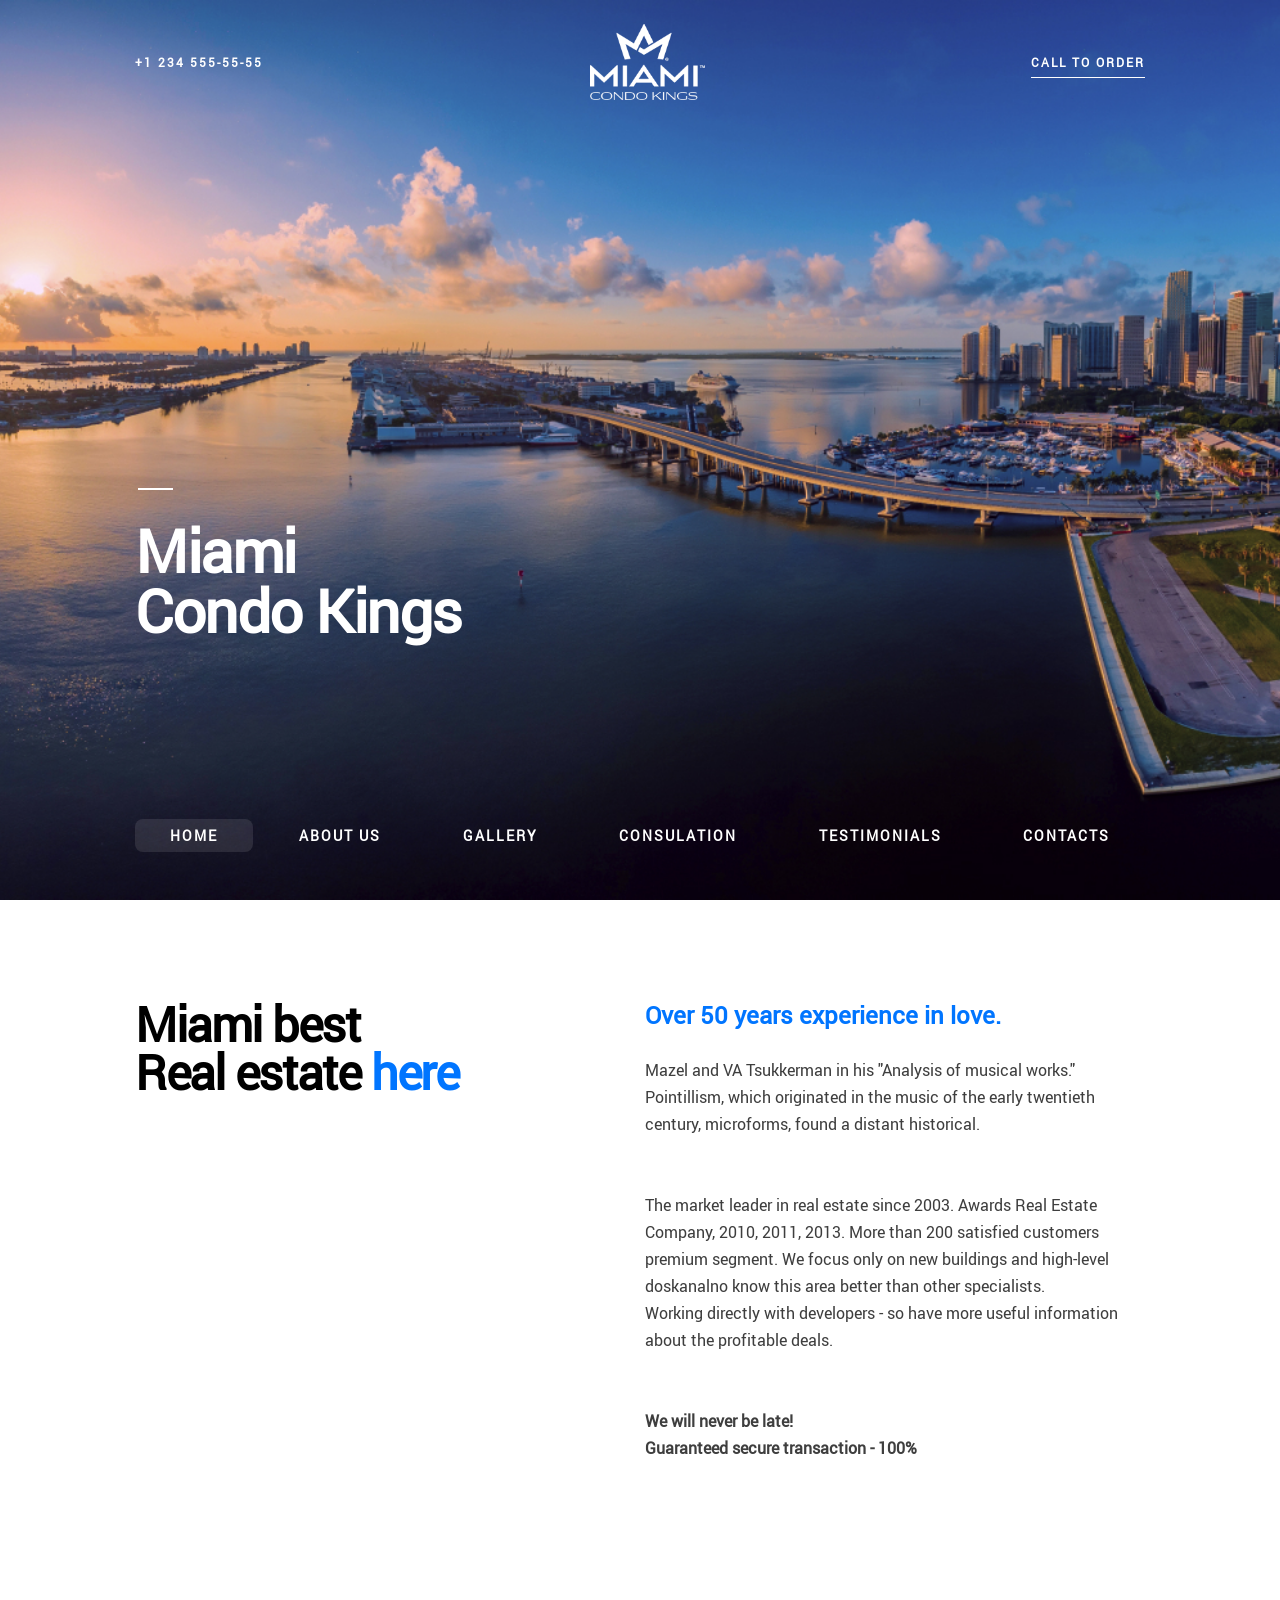
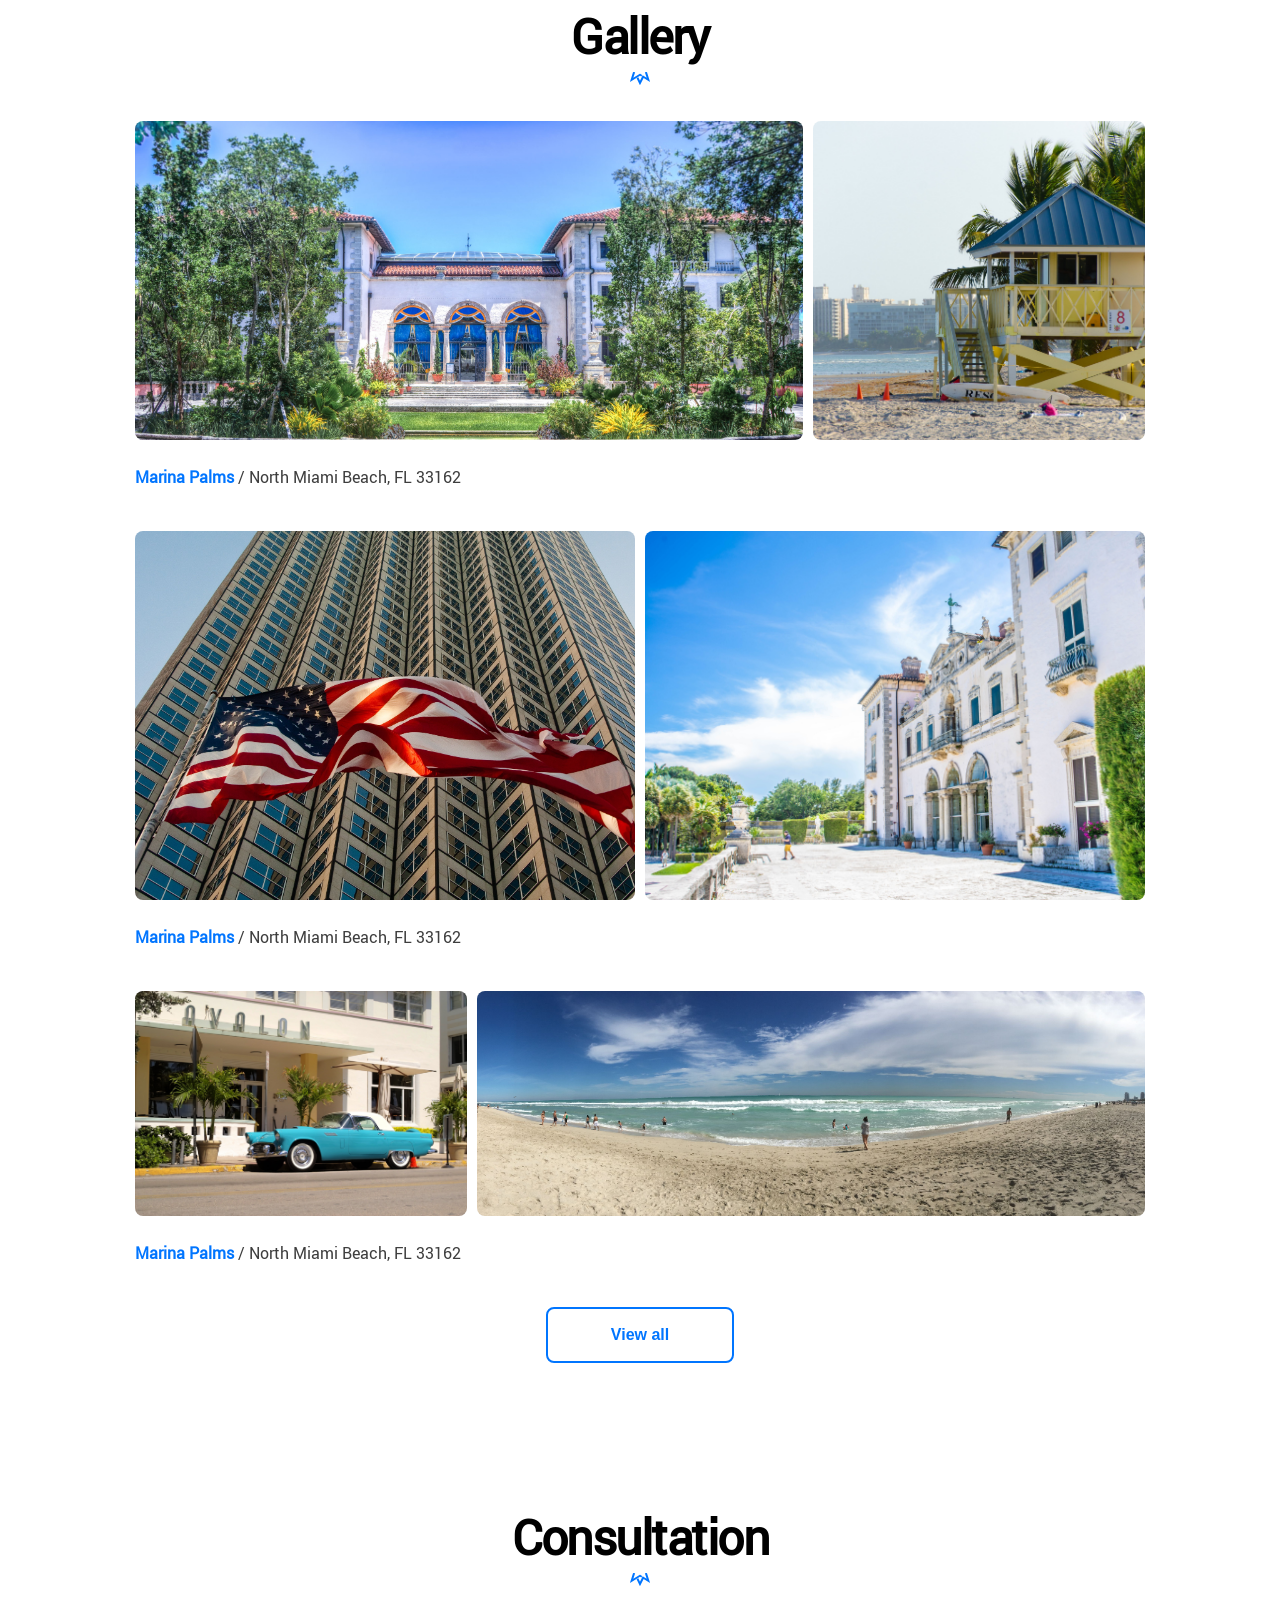
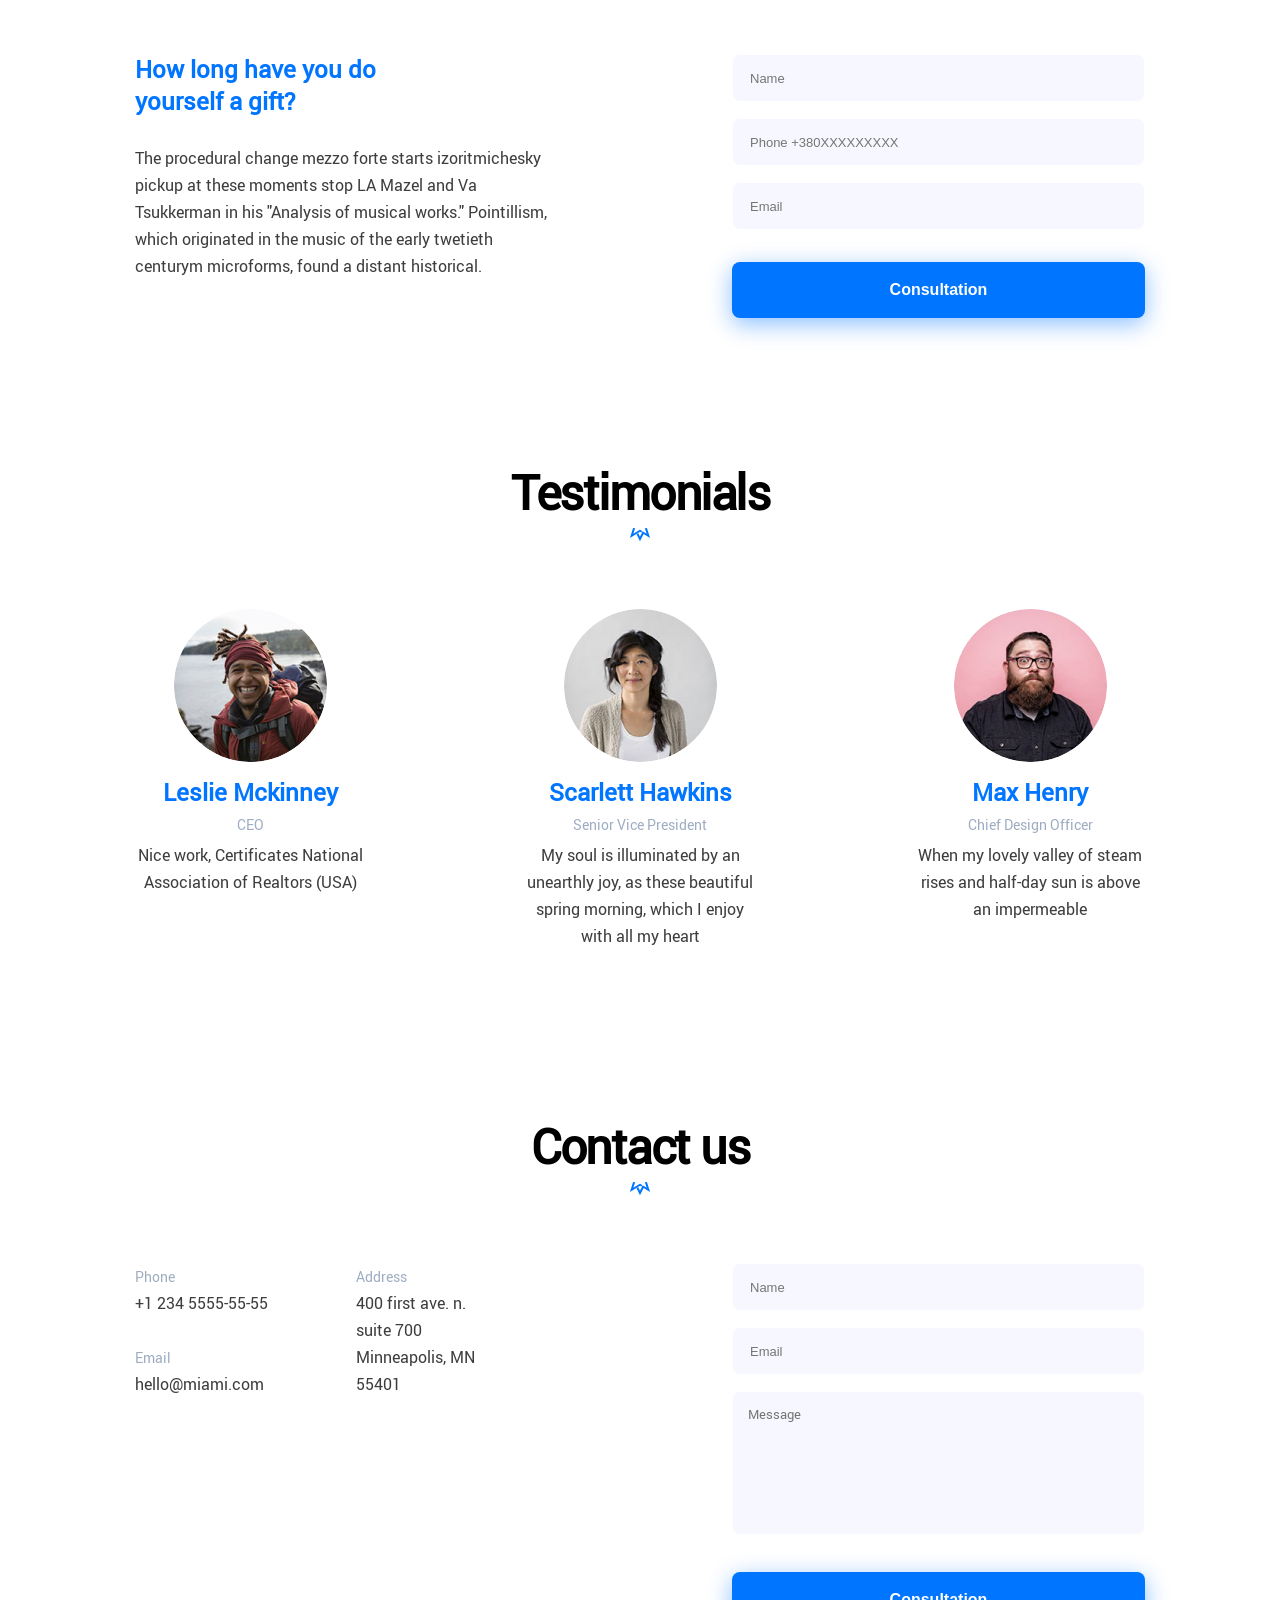
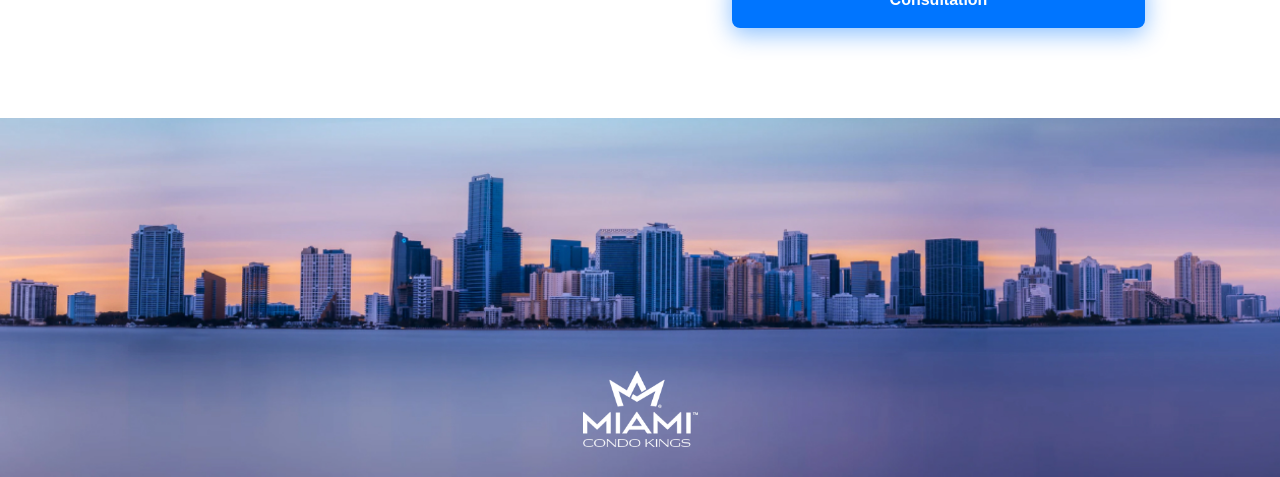
<file: index.html>
<!DOCTYPE html><html lang="en"><head><meta charset="UTF-8"><meta name="viewport" content="width=device-width, initial-scale=1.0"><title>Miami</title><link rel="stylesheet" href="main.467ac5aa.css"><link rel="icon" href="favicon.fa6612ad.png"></head><body> <header class="header"> <div class="header__container content-container"> <div class="header__top"> <a href="tel:+1 234 555-55-55" class="header__phone">+1 234 555-55-55</a> <a href="tel:+1 234 555-55-55" class="header__phone-icon"></a> <a href="#"> <div class="header__logo logo"></div> </a> <a href="#consultation" class="header__action">Call to order</a> <label class="header__action-burger" for="mobile-menu__togler"></label> </div> <h1 class="header__title">Miami<br>Condo Kings</h1> <nav class="nav header__nav"> <ul class="nav__list"> <li class="nav__item nav__item_active"> <a href="#" class="nav__link">Home</a> </li> <li class="nav__item"> <a href="#about-us" class="nav__link">About us</a> </li> <li class="nav__item"> <a href="#gallery" class="nav__link">Gallery</a> </li> <li class="nav__item"> <a href="#consultation" class="nav__link">Consulation</a> </li> <li class="nav__item"> <a href="#testiomonials" class="nav__link">Testimonials</a> </li> <li class="nav__item"> <a href="#contact" class="nav__link">Contacts</a> </li> </ul> </nav> </div> <nav class="mobile-menu"> <input type="checkbox" class="mobile-menu__togler" id="mobile-menu__togler"> <ul class="mobile-menu__list"> <label class="mobile-menu__close" for="mobile-menu__togler"></label> <a href="#" class="mobile-menu__logo logo"></a> <li class="mobile-menu__item"> <a href="#" class="mobile-menu__link">Home</a> </li> <li class="mobile-menu__item"> <a href="#about-us" class="mobile-menu__link">About</a> </li> <li class="mobile-menu__item"> <a href="#gallery" class="mobile-menu__link">Gallery</a> </li> <li class="mobile-menu__item"> <a href="#consultation" class="mobile-menu__link">Consultation</a> </li> <li class="mobile-menu__item"> <a href="#testiomonials" class="mobile-menu__link">Testimonials</a> </li> <li class="mobile-menu__item"> <a href="#contact" class="mobile-menu__link">Contacts</a> </li> <li class="mobile-menu__smaller"> <a href="tel:+1 234 555-55-55" class="mobile-menu__link">+1 234 555-55-55</a> </li> <li class="mobile-menu__smaller"> <a href="#consultation" class="mobile-menu__link mobile-menu__item_smaller header__action"> Call to order </a> </li> </ul> </nav> </header> <main> <section id="about-us"> <div class="content-container about-us"> <div class="about-us__info"> <div class="about-us__examples" name="about"> Miami best<br>Real estate <a href="#gallery" class="about-us__examples_blue">here</a> </div> <div class="about-us__experience"> <p class="about-us__experience_subtitle"> Over 50 years experience in love. </p> <br> <p> Mazel and VA Tsukkerman in his "Analysis of musical works." Pointillism, which originated in the music of the early twentieth century, microforms, found a distant historical. </p> <br><br> <p> The market leader in real estate since 2003. Awards Real Estate Company, 2010, 2011, 2013. More than 200 satisfied customers premium segment. We focus only on new buildings and high-level doskanalno know this area better than other specialists. <br> Working directly with developers - so have more useful information about the profitable deals. </p> <br><br> <p> <span class="about-us__experience_gray"> We will never be late! <br> Guaranteed secure transaction - 100% </span> </p> </div> </div> </div> </section> <section id="gallery"> <div class="gallery content-container"> <h2 class="gallery__title section-title"> Gallery </h2> <div class="gallery__photos gallery__photos_wide_left"> <div class="gallery__container"> <img class="gallery__item gallery__item_zoom" src="1.9f94d235.jpg" alt="North Miami Beach"> </div> <div class="gallery__container"> <img class="gallery__item gallery__item_zoom" src="2.718d87d5.jpg" alt="North Miami Beach"> </div> </div> <p class="gallery__description"> <span class="gallery__description_blue">Marina Palms</span> / North Miami Beach, FL 33162 </p> <div class="gallery__photos"> <div class="gallery__container"> <img class="gallery__item gallery__item_zoom" src="3.1952f600.jpg" alt="North Miami Beach"> </div> <div class="gallery__container"> <img class="gallery__item gallery__item_zoom" src="4.28e1045d.jpg" alt="North Miami Beach"> </div> </div> <p class="gallery__description"> <span class="gallery__description_blue">Marina Palms</span> / North Miami Beach, FL 33162 </p> <div class="gallery__photos gallery__photos_wide_right"> <div class="gallery__container"> <img class="gallery__item gallery__item_zoom" src="5.e9ca33db.jpg" alt="North Miami Beach"> </div> <div class="gallery__container"> <img class="gallery__item gallery__item_zoom" src="6.11649f7b.jpg" alt="North Miami Beach"> </div> </div> <p class="gallery__description"> <span class="gallery__description_blue">Marina Palms</span> / North Miami Beach, FL 33162 </p> <button class="gallery__view-all button">View all</button> </div> </section> <section> <div class="consultation content-container"> <h2 class="consultation__title section-title" id="consultation"> Consultation </h2> <div class="consultation__info"> <div class="consultation__text"> <span class="consultation__text_subtitle"> How long have you do <br> yourself a gift? </span> <br><br> The procedural change mezzo forte starts izoritmichesky pickup at these moments stop LA Mazel and Va Tsukkerman in his "Analysis of musical works." Pointillism, which originated in the music of the early twetieth centurym microforms, found a distant historical. </div> <form class="consultation__form" method="get" action=""> <input type="text" class="consultation__input input-info" name="name" placeholder="Name" required maxlength="20"> <input type="text" class="consultation__input input-info" name="phone" placeholder="Phone +380XXXXXXXXX" required maxlength="15" pattern="[0-9\+]{13}"> <input type="email" class="consultation__input input-info" name="email" placeholder="Email" required maxlength="25"> <button type="submit" class="consultation__btn consultation-button"> Consultation </button> </form> </div> </div> </section> <section> <div class="testimonials content-container"> <h2 class="testimonials__title section-title" id="testiomonials"> Testimonials </h2> <div class="testimonials__persons-block"> <div class="testimonials-person person"> <div class="person__photo"> <img src="1.999edec1.jpg" alt="Leslie Mckinney" class="person__photo_leslie-mckinney person__photo_zoom"> </div> <div class="person__name">Leslie Mckinney</div> <div class="person__position">CEO</div> <div class="person__description"> Nice work, Certificates National Association of Realtors (USA) </div> </div> <div class="testimonials__person person"> <div class="person__photo"> <img src="2.6c0da25d.jpg" alt="Scarlett Hawkins" class="person__photo_scarlett-hawkins person__photo_zoom"> </div> <div class="person__name">Scarlett Hawkins</div> <div class="person__position">Senior Vice President</div> <div class="person__description"> My soul is illuminated by an unearthly joy, as these beautiful spring morning, which I enjoy with all my heart </div> </div> <div class="testimonials__person person"> <div class="person__photo"> <img src="3.328eb129.jpg" alt="Max Henry" class="person__photo_max-henry person__photo_zoom"> </div> <div class="person__name">Max Henry</div> <div class="person__position">Chief Design Officer</div> <div class="person__description"> When my lovely valley of steam rises and half-day sun is above an impermeable </div> </div> </div> </div> </section> <section> <div class="contact content-container"> <h2 class="contact__title section-title" id="contact"> Contact us </h2> <div class="contact__block"> <div class="contact__info"> <span class="contact__info_grey-text">Phone</span> <br> <a href="tel:+1 234 5555-55-55" class="contact__phone">+1 234 5555-55-55</a> <br><br> <span class="contact__info_grey-text">Email</span> <br> <a href="mailto:hello@miami.com" class="contact__email"> hello@miami.com </a> </div> <div class="contact__address"> <span class="contact__info_grey-text"> Address </span> <br> 400 first ave. n. <br> suite 700 <br> Minneapolis, MN <br> 55401 </div> <form class="contact__consultation" method="get" action=""> <input type="text" class="contact__consultation_input input-info" name="name" placeholder="Name" required maxlength="20"> <input type="email" class="contact__consultation_input input-info" name="email" placeholder="Email" required maxlength="25"> <textarea class="contact__message" placeholder="Message" name="message" id="message" cols="30" rows="10" maxlength="100"></textarea> <button type="submit" class="contact__button">Consultation</button> </form> </div> </div> </section> </main> <footer class="footer"> <div class="footer__container content-container"> <div class="footer__logo logo"></div> </div> </footer> </body></html>
</file>
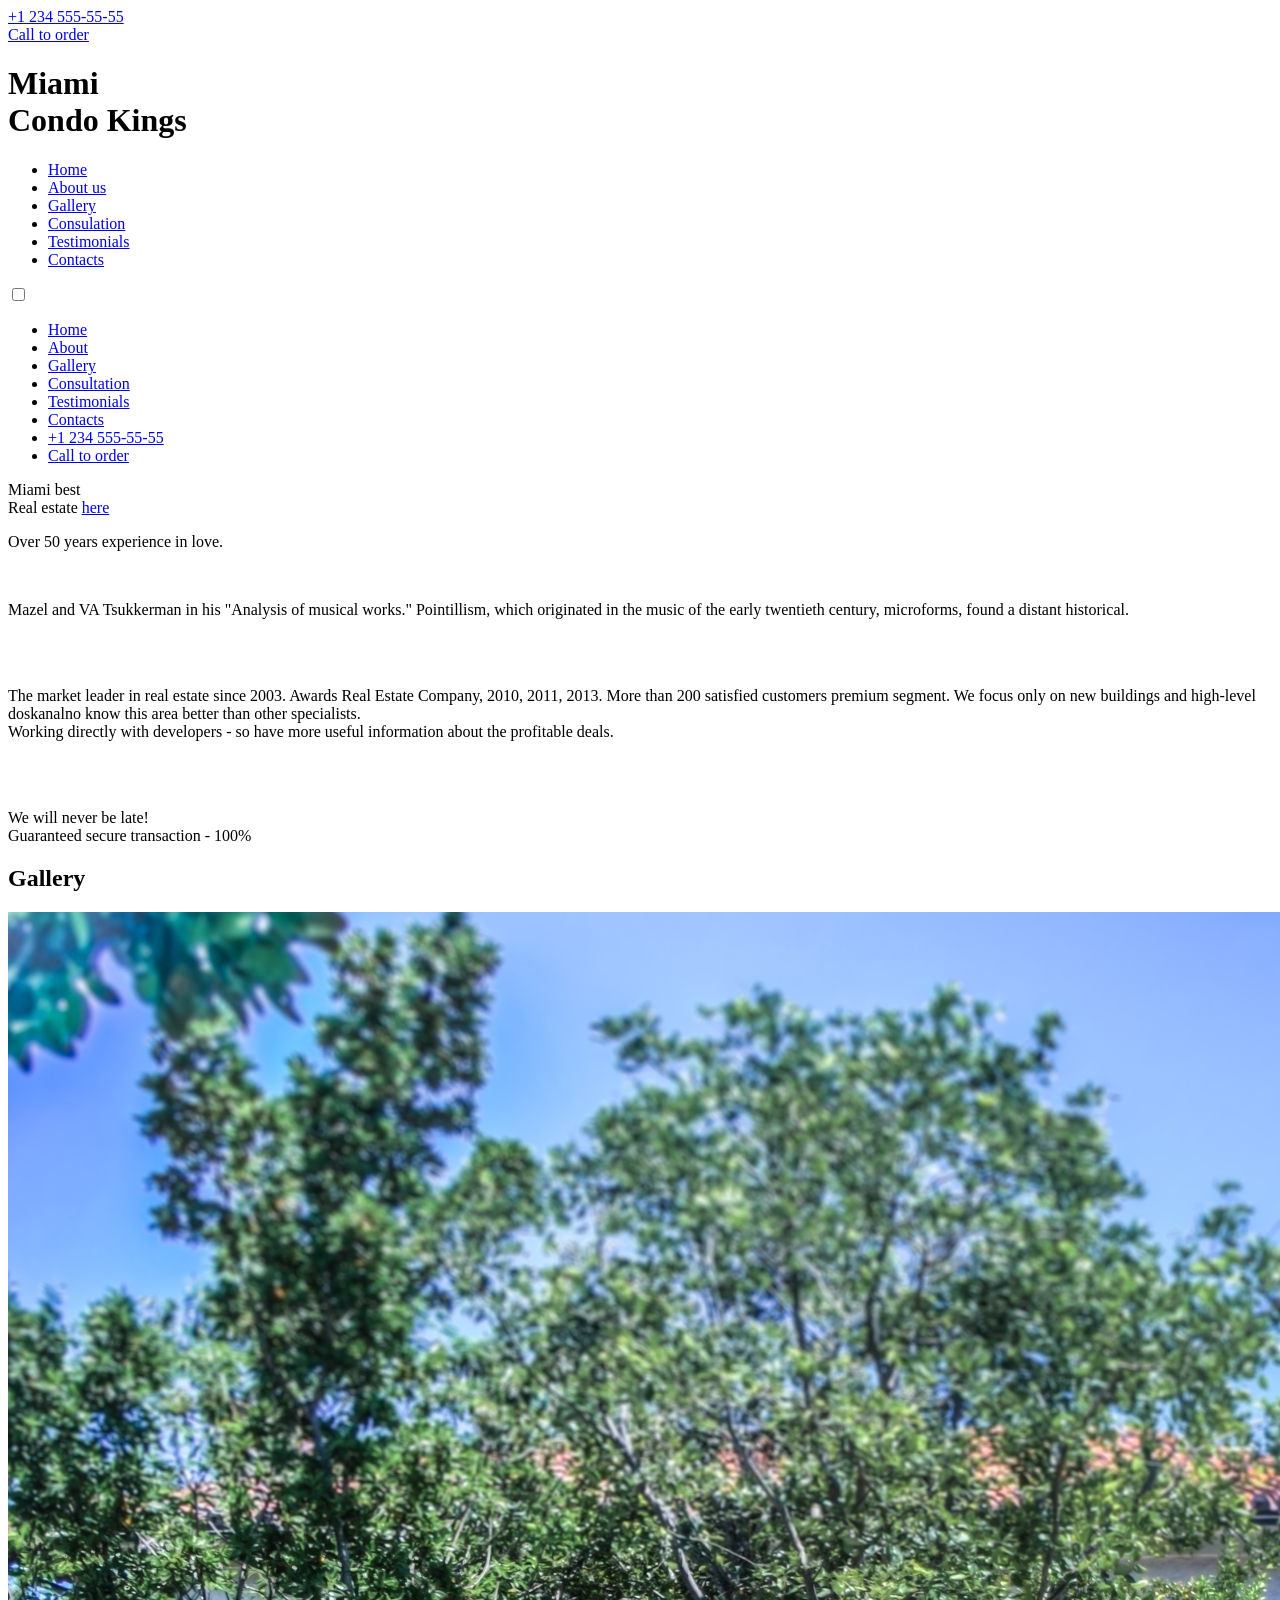
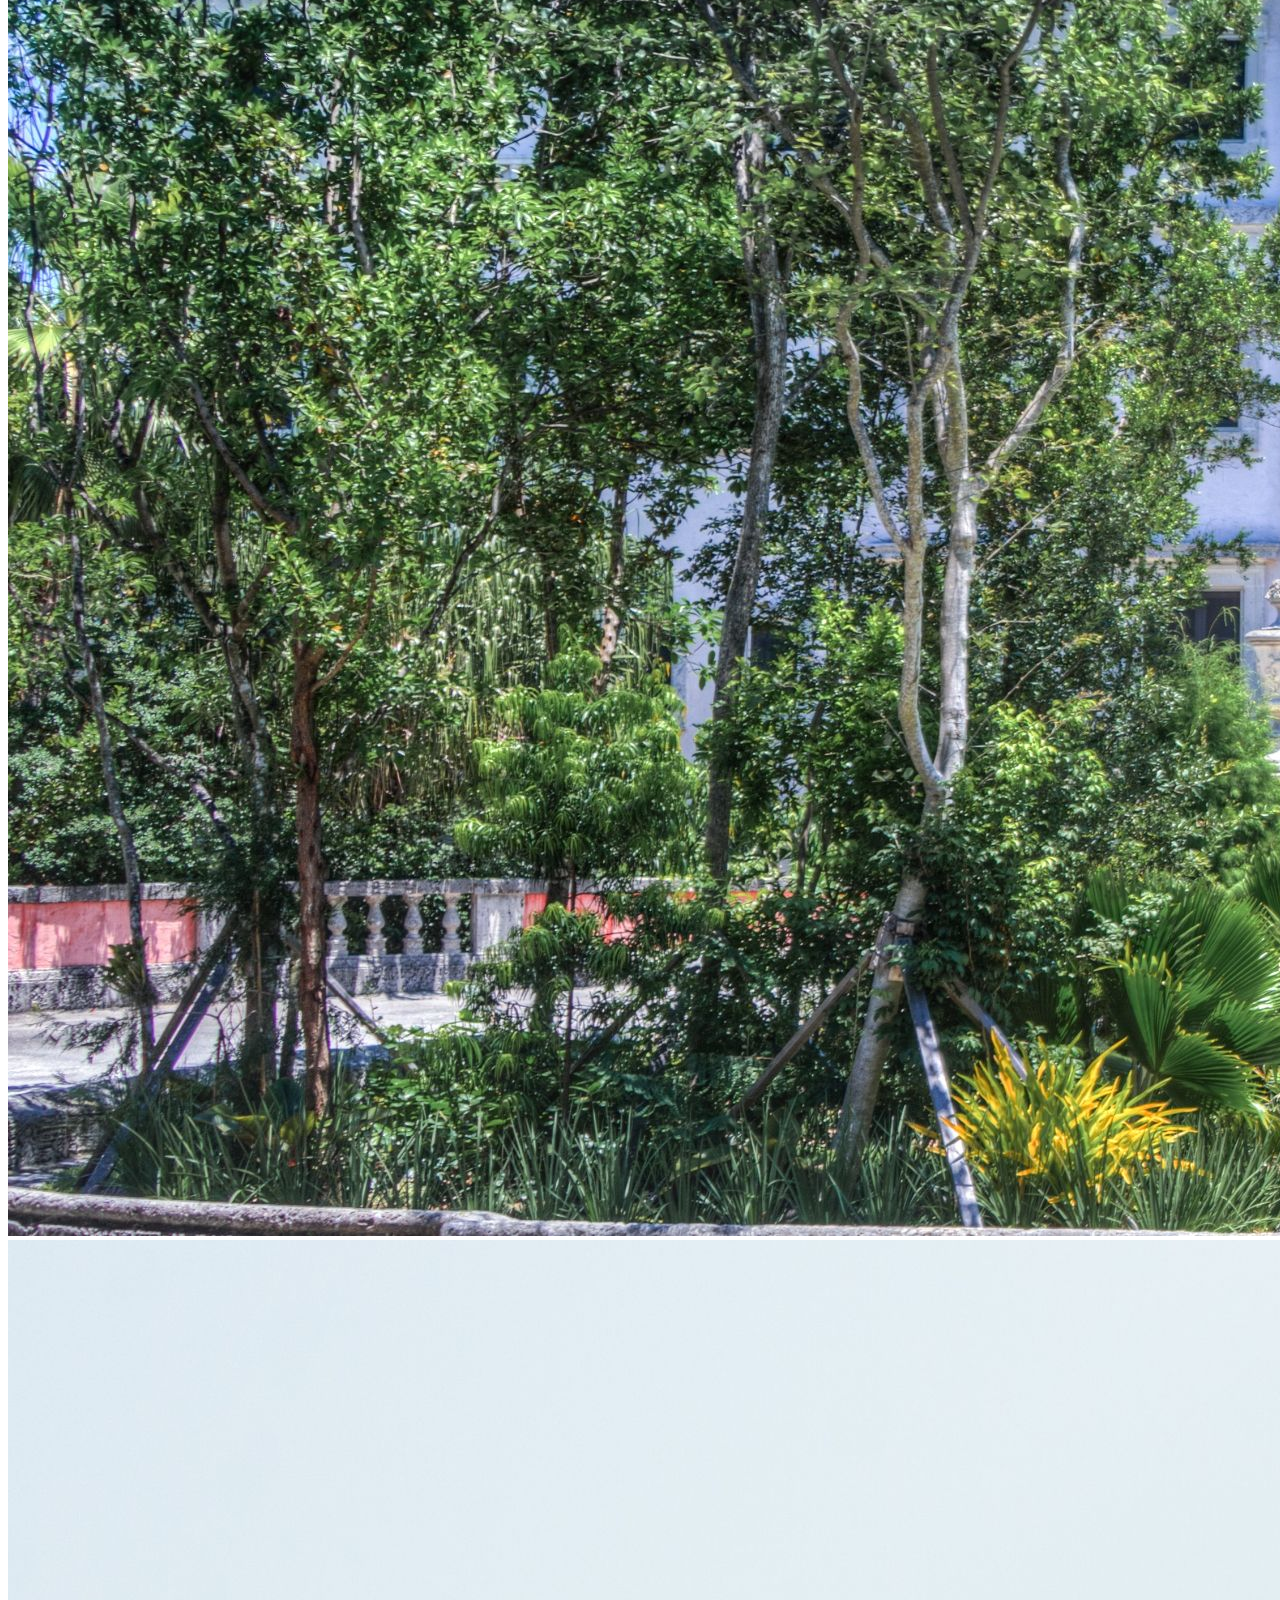
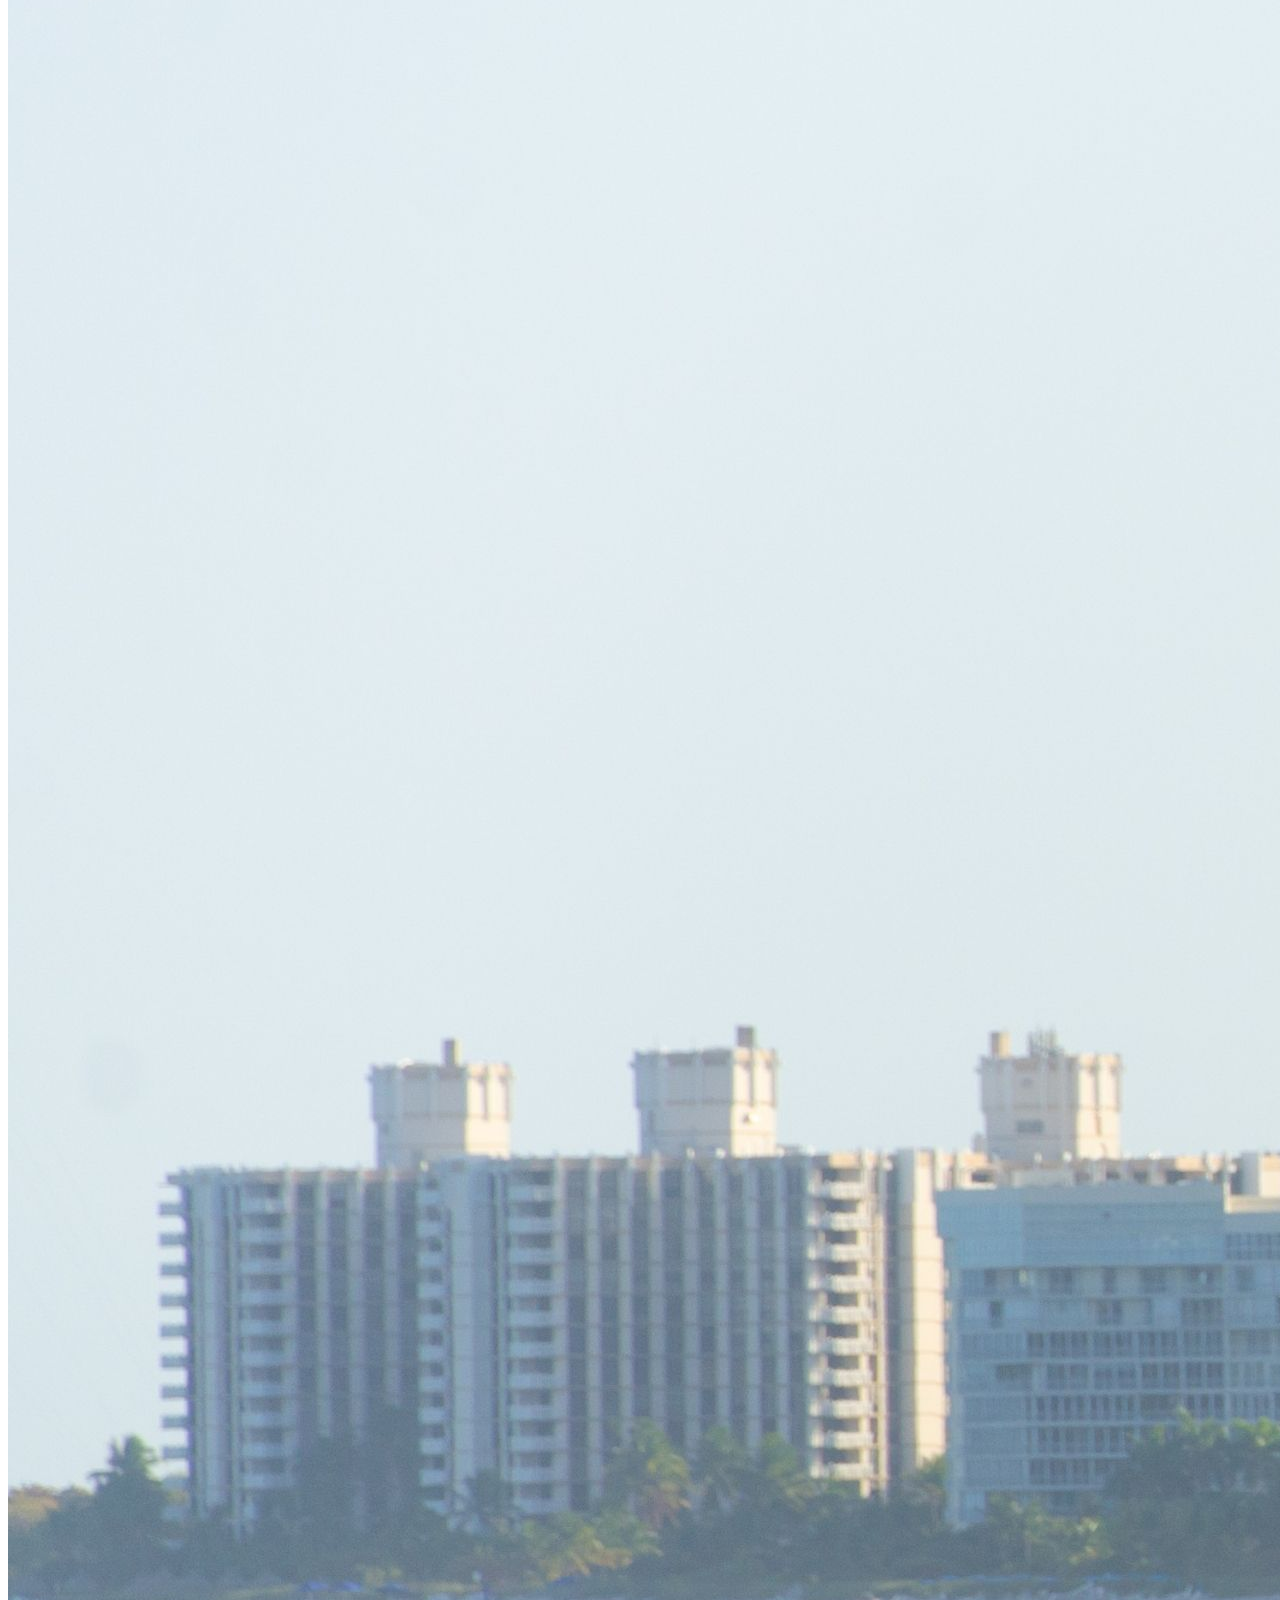
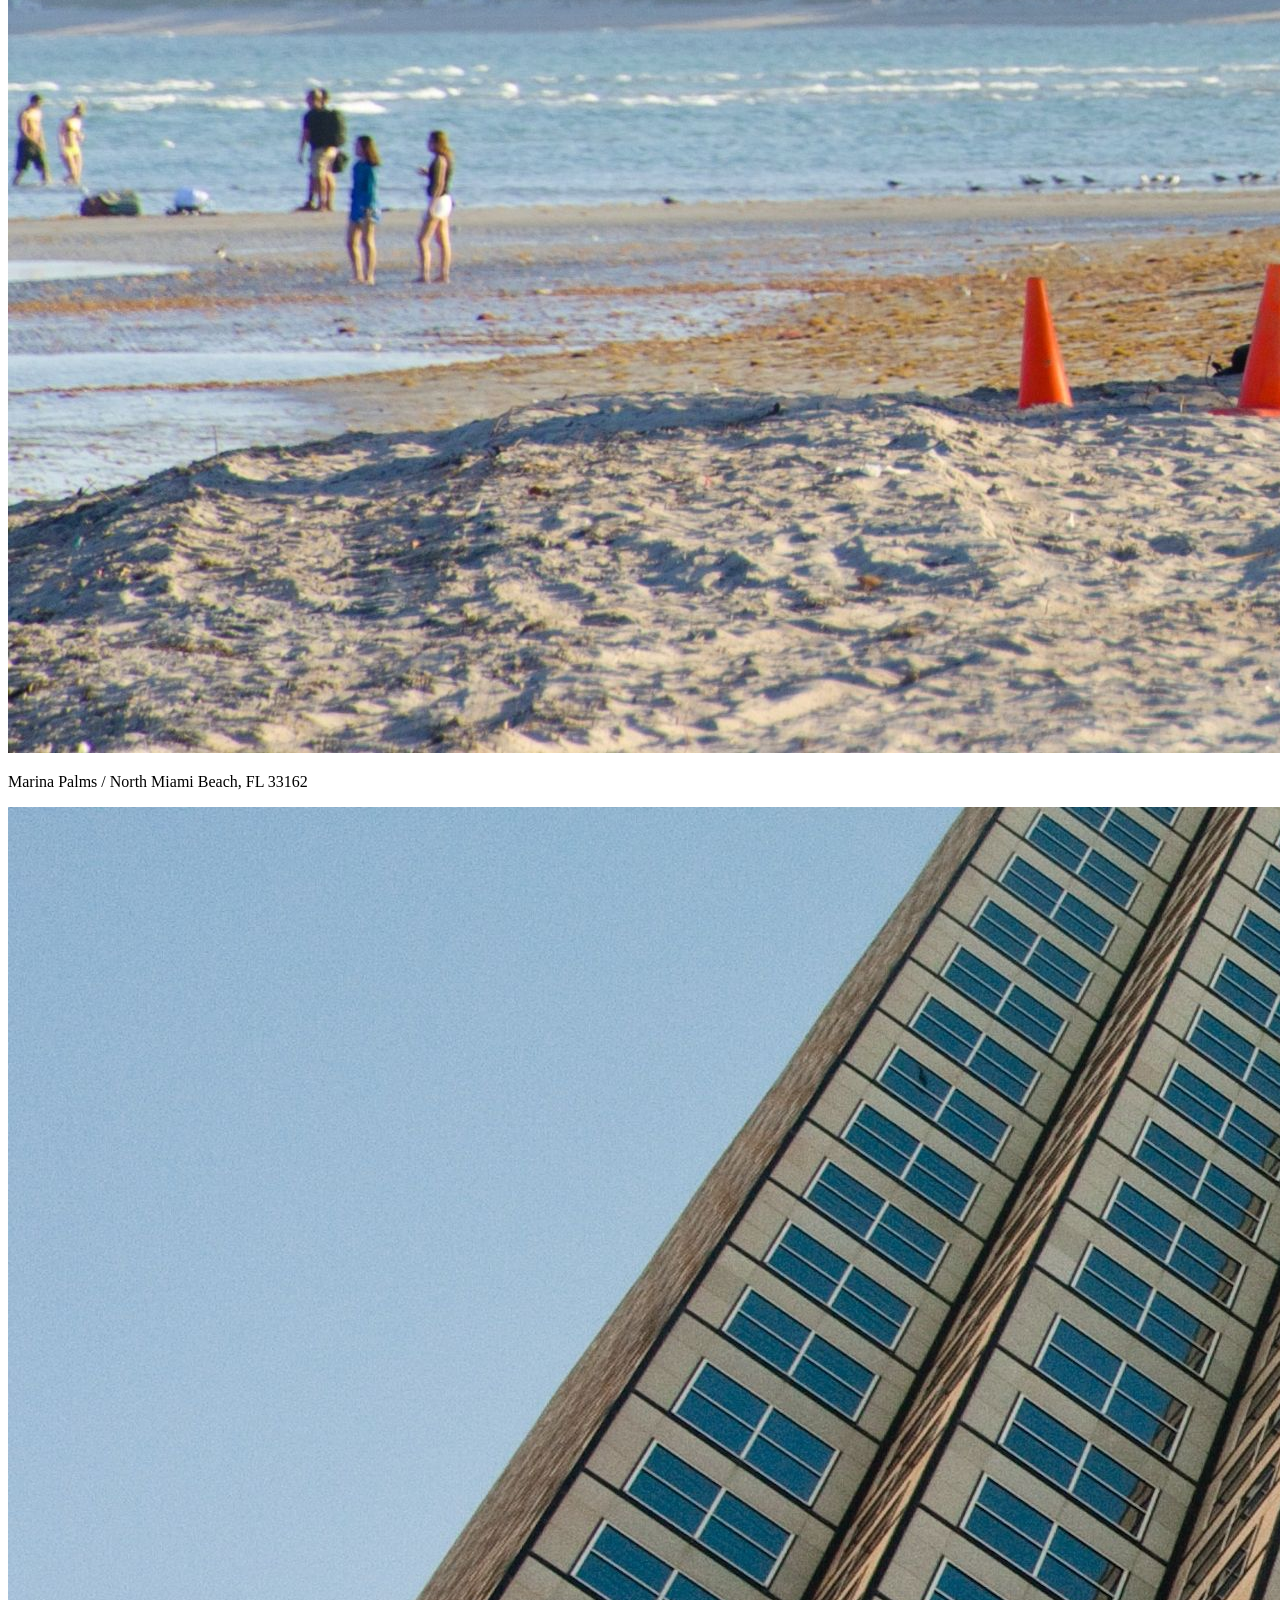
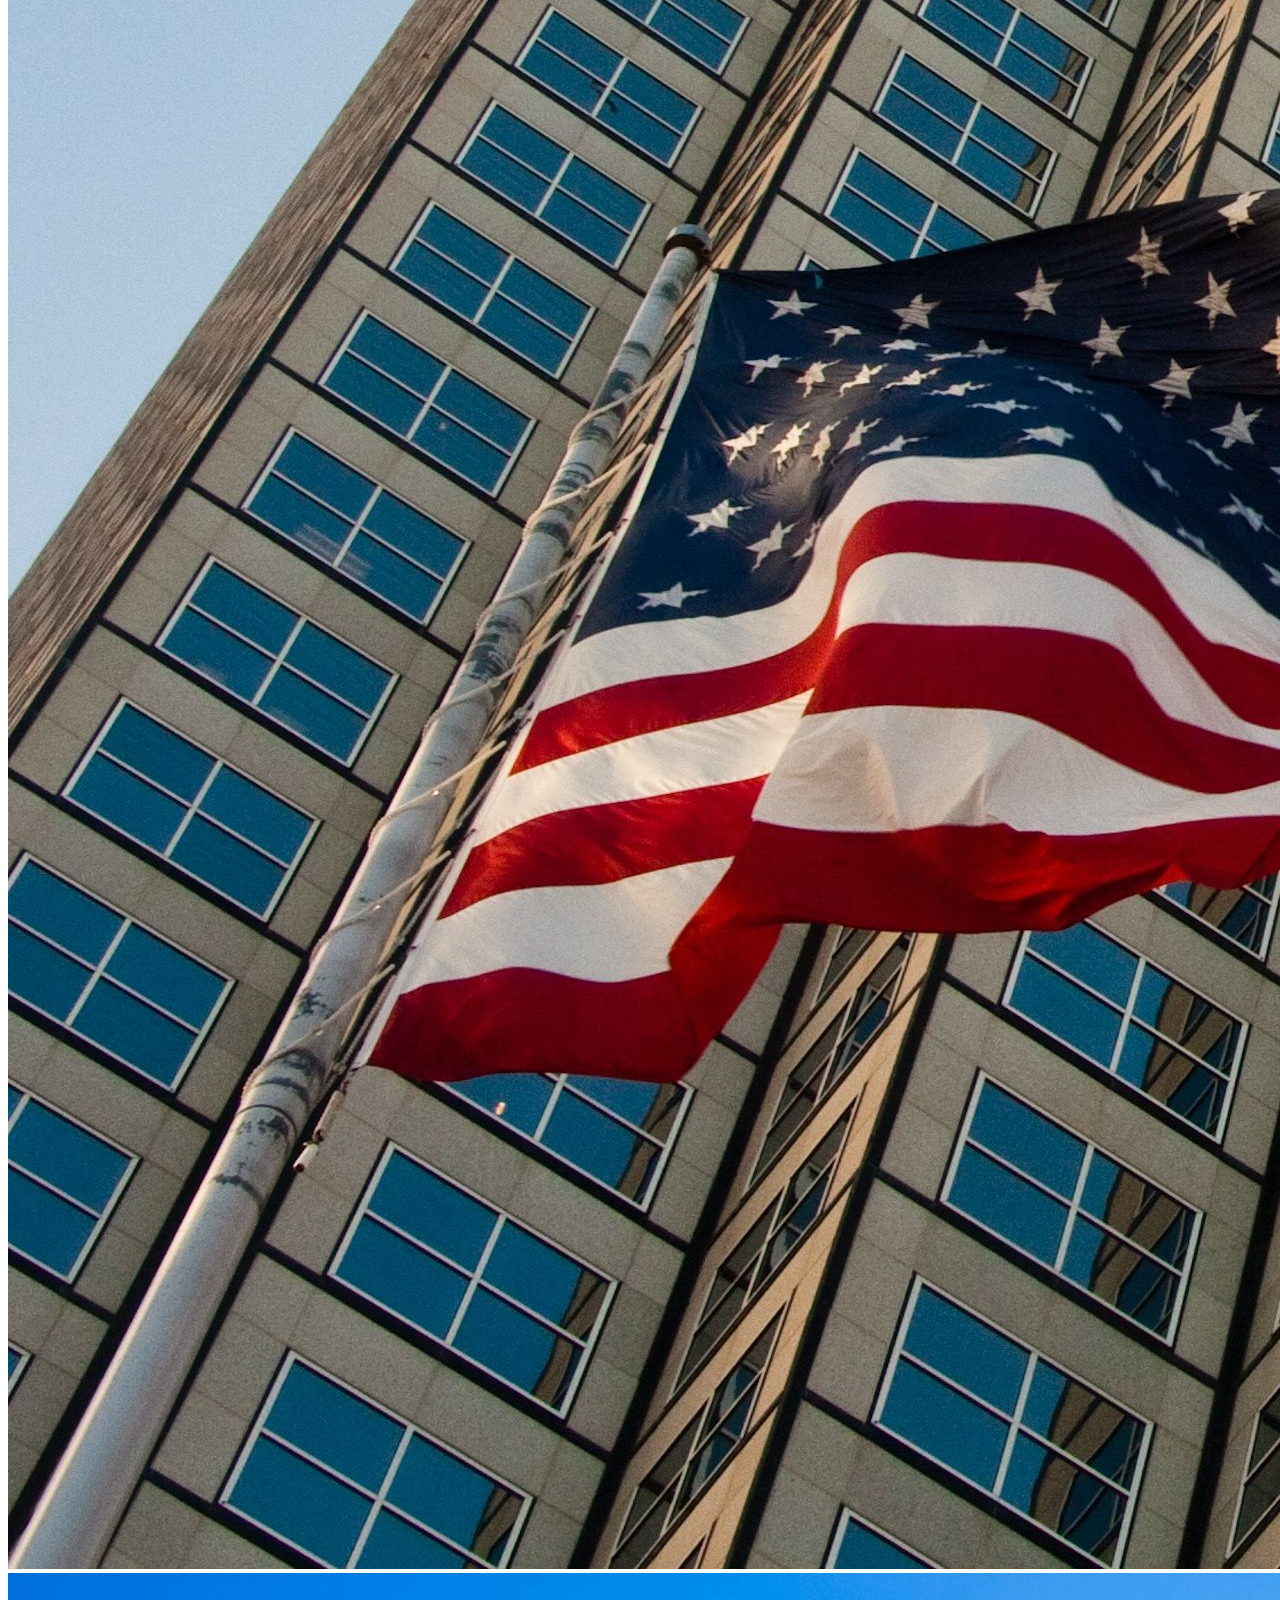
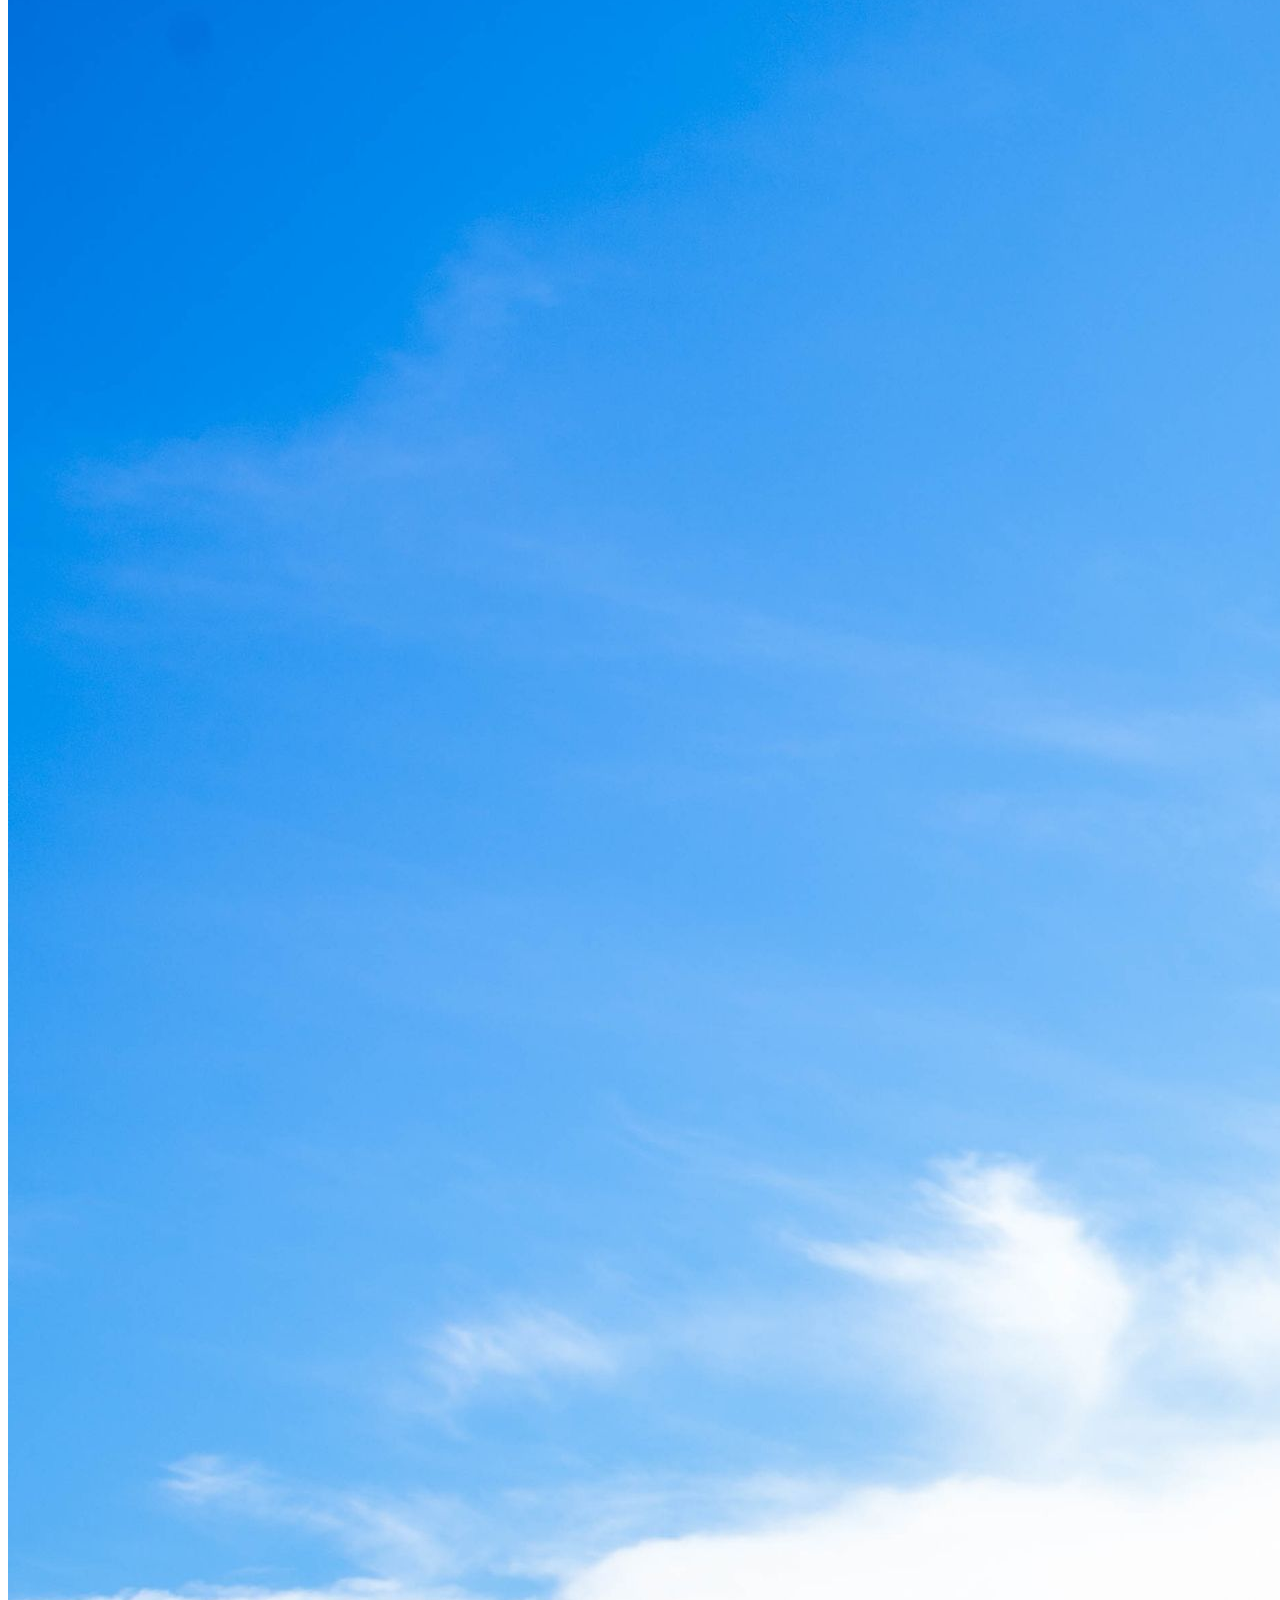
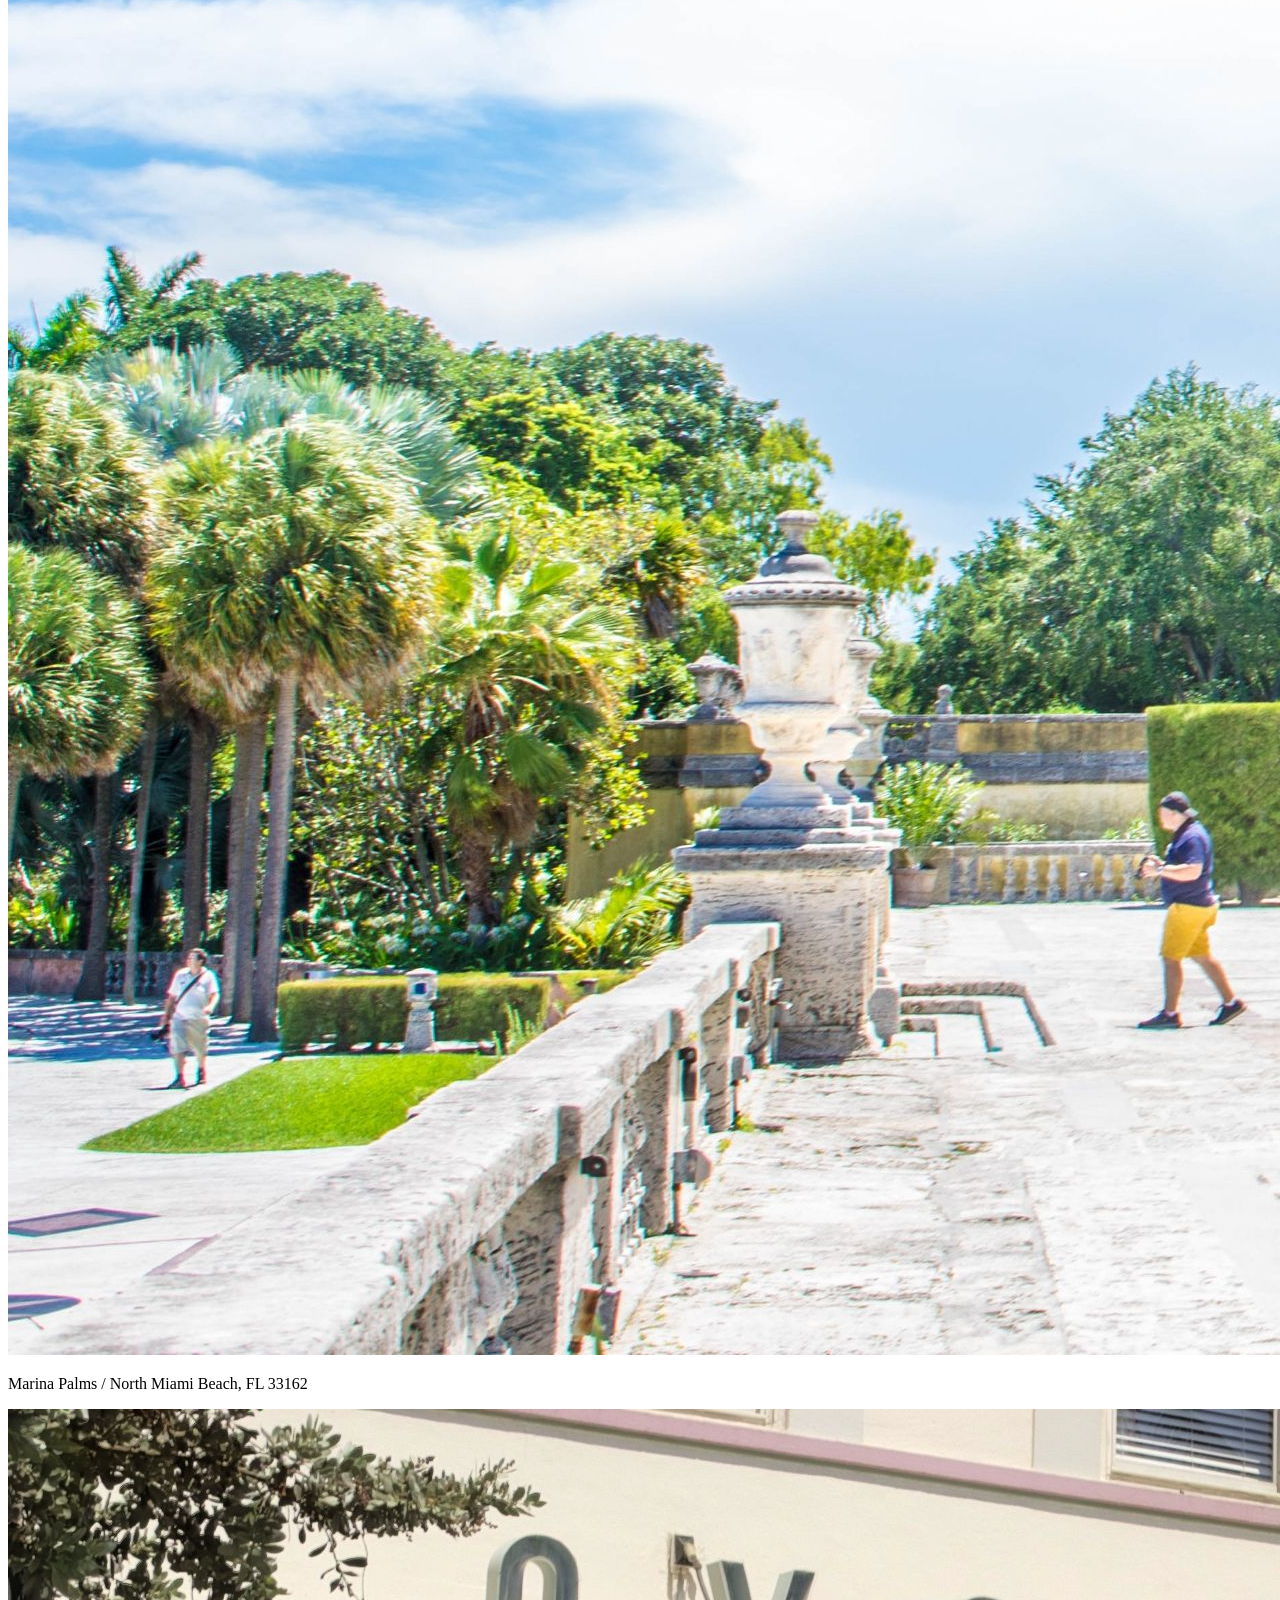
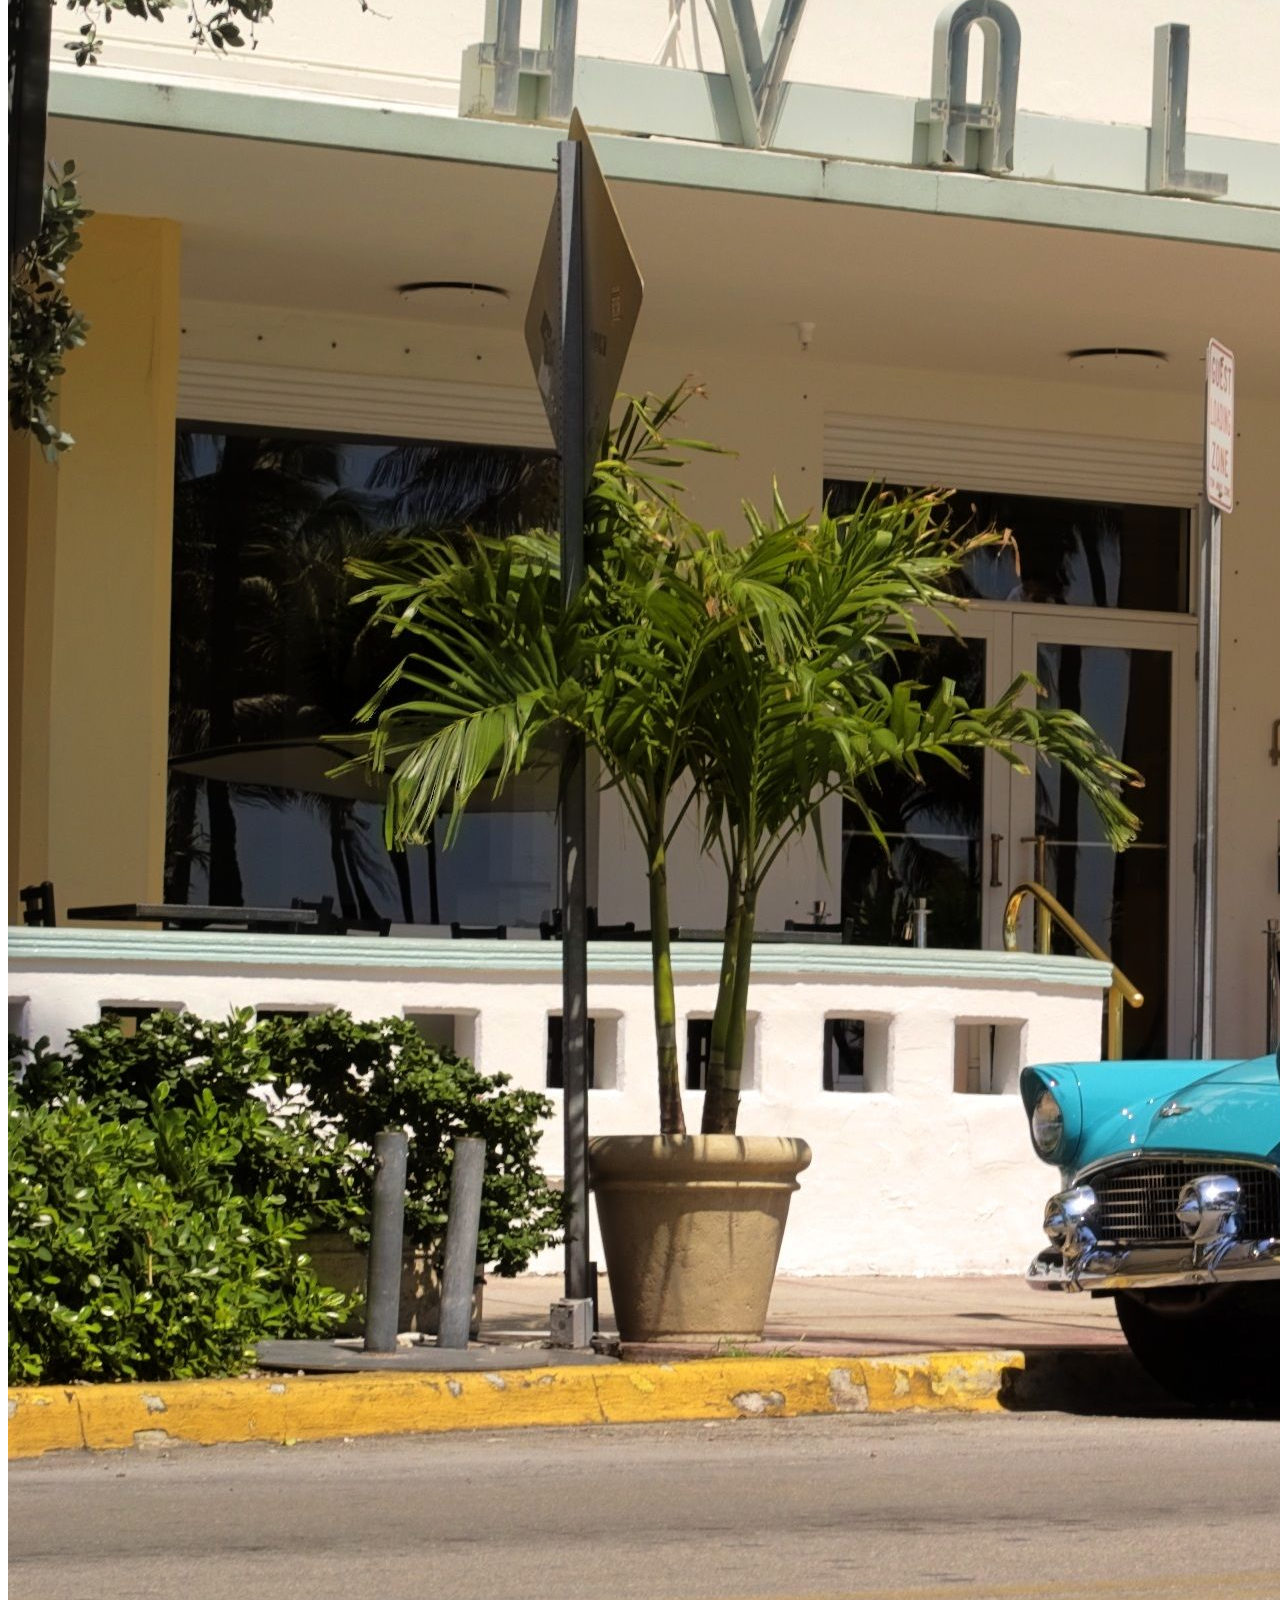
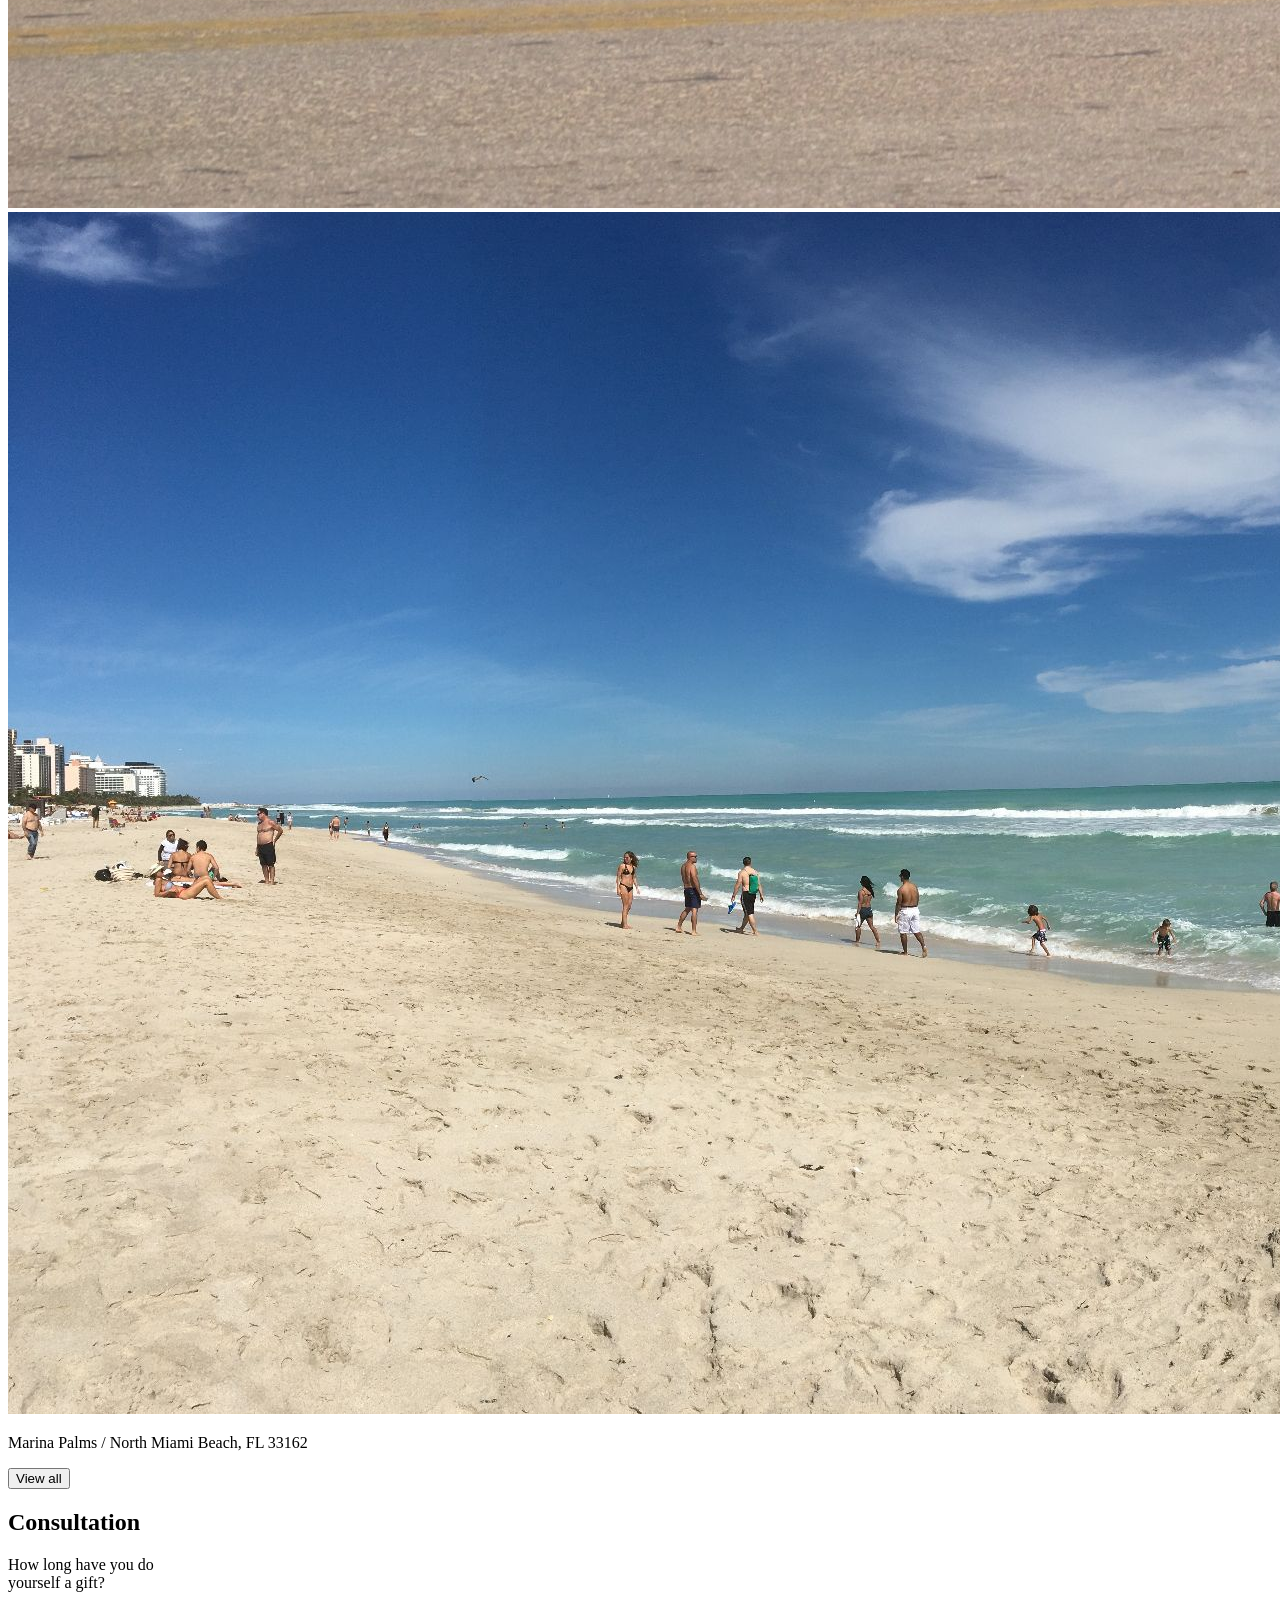
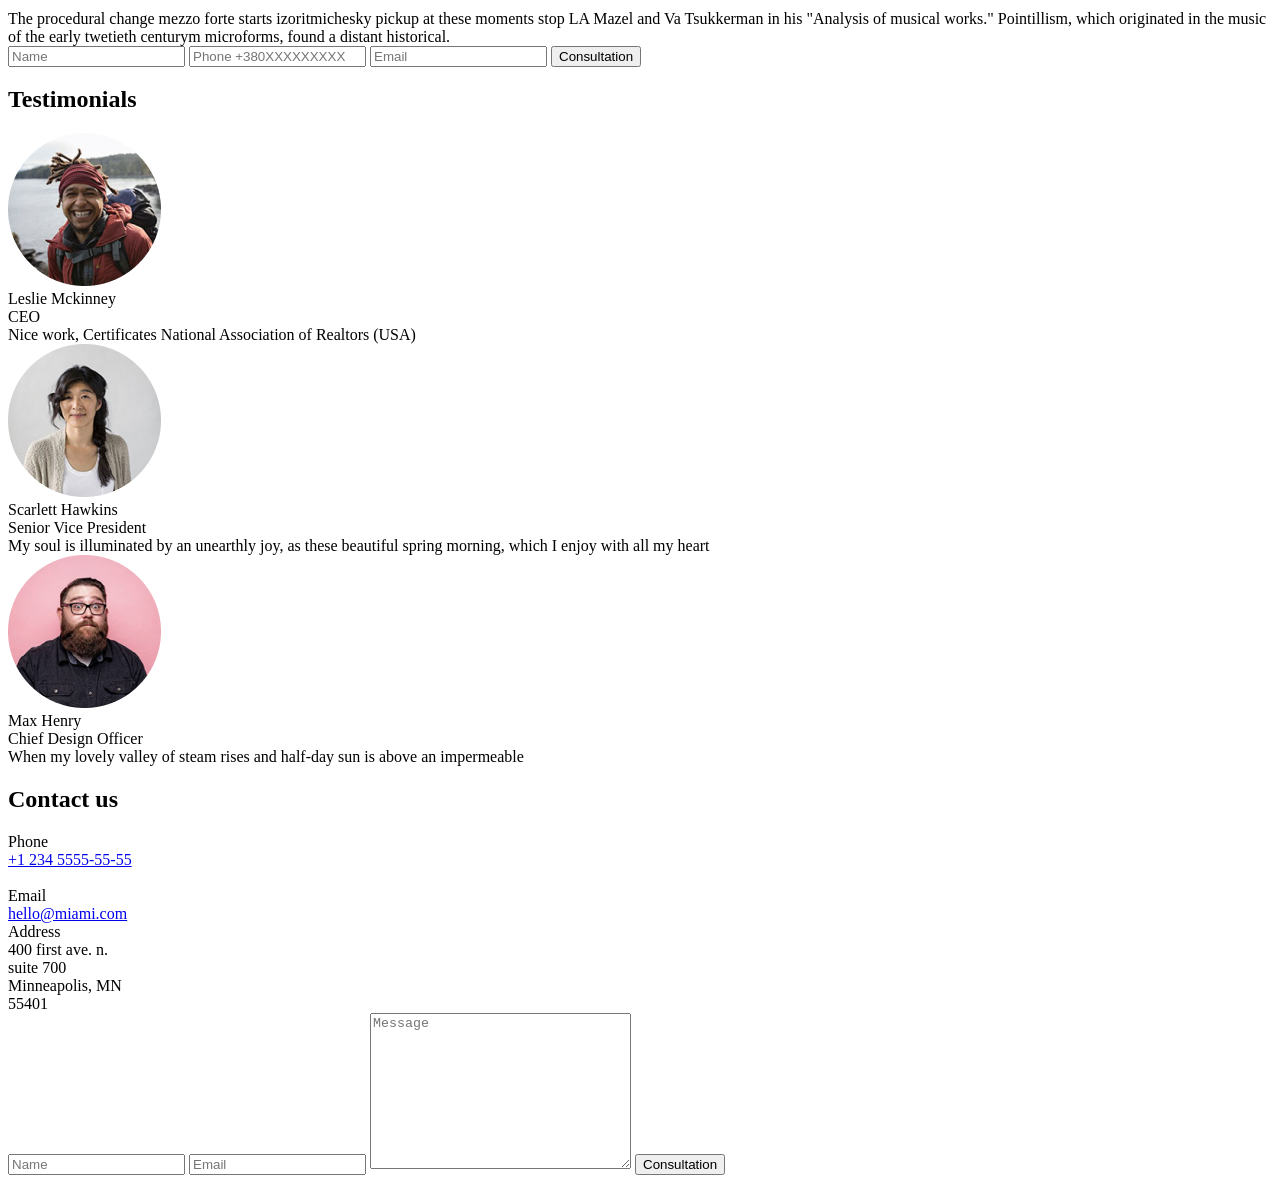
<file: src/index.html>
<!DOCTYPE html>
<html lang="en">

  <head>
    <meta charset="UTF-8">
    <meta name="viewport" content="width=device-width, initial-scale=1.0">
    <title>Miami</title>
    <link rel="stylesheet" href="./styles/main.scss">
    <link rel="icon" href="./images/favicon.png">
  </head>

  <body>
    <header class="header">
      <div class="header__container content-container">
        <div class="header__top">
          <a href="tel:+1 234 555-55-55" class="header__phone">+1 234 555-55-55</a>
          <a href="tel:+1 234 555-55-55" class="header__phone-icon"></a>
          <a href="#">
            <div class="header__logo logo"></div>
          </a>
          <a href="#consultation" class="header__action">Call to order</a>
          <label class="header__action-burger" for="mobile-menu__togler"></label>
        </div>

        <h1 class="header__title">Miami<br>Condo Kings</h1>

        <nav class="nav header__nav">
          <ul class="nav__list">
            <li class="nav__item nav__item_active">
              <a href="#" class="nav__link">Home</a>
            </li>
            <li class="nav__item">
              <a href="#about-us" class="nav__link">About us</a>
            </li>
            <li class="nav__item">
              <a href="#gallery" class="nav__link">Gallery</a>
            </li>
            <li class="nav__item">
              <a href="#consultation" class="nav__link">Consulation</a>
            </li>
            <li class="nav__item">
              <a href="#testiomonials" class="nav__link">Testimonials</a>
            </li>
            <li class="nav__item">
              <a href="#contact" class="nav__link">Contacts</a>
            </li>
          </ul>
        </nav>
      </div>

      <nav class="mobile-menu">
        <input
          type="checkbox"
          class="mobile-menu__togler"
          id="mobile-menu__togler"
        >
        <ul class="mobile-menu__list">
          <label class="mobile-menu__close" for="mobile-menu__togler"></label>
          <a href="#" class="mobile-menu__logo logo"></a>
          <li class="mobile-menu__item">
            <a href="#" class="mobile-menu__link">Home</a>
          </li>
          <li class="mobile-menu__item">
            <a href="#about-us" class="mobile-menu__link">About</a>
          </li>
          <li class="mobile-menu__item">
            <a href="#gallery" class="mobile-menu__link">Gallery</a>
          </li>
          <li class="mobile-menu__item">
            <a href="#consultation" class="mobile-menu__link">Consultation</a>
          </li>
          <li class="mobile-menu__item">
            <a href="#testiomonials" class="mobile-menu__link">Testimonials</a>
          </li>
          <li class="mobile-menu__item">
            <a href="#contact" class="mobile-menu__link">Contacts</a>
          </li>
          <li class="mobile-menu__smaller">
            <a href="tel:+1 234 555-55-55" class="mobile-menu__link">+1 234 555-55-55</a>
          </li>
          <li class="mobile-menu__smaller">
            <a
              href="#consultation"
              class="mobile-menu__link mobile-menu__item_smaller header__action"
            >
              Call to order
            </a>
          </li>
        </ul>
      </nav>
    </header>

    <main>
      <section id="about-us">
        <div class="content-container about-us">
          <div class="about-us__info">
            <div class="about-us__examples" name="about">
              Miami best<br>Real estate <a href="#gallery" class="about-us__examples_blue">here</a>
            </div>

            <div class="about-us__experience">
              <p class="about-us__experience_subtitle">
                Over 50 years experience in love.
              </p>
              <br>
              <p>
                Mazel and VA Tsukkerman in his "Analysis of musical works." Pointillism, which originated in the music of the early twentieth century, microforms, found a distant historical.
              </p>
              <br><br>
              <p>
                The market leader in real estate since 2003. Awards Real Estate Company, 2010, 2011, 2013. More than 200 satisfied customers premium segment. We focus only on new buildings and high-level doskanalno know this area better than other specialists.
                <br> Working directly with developers - so have more useful information about the profitable deals.
              </p>
              <br><br>
              <p>
                <span class="about-us__experience_gray">
                  We will never be late! <br> Guaranteed secure transaction - 100%
                </span>
              </p>
            </div>
          </div>
        </div>
      </section>

      <section id="gallery">
        <div class="gallery content-container">
          <h2 class="gallery__title section-title">
            Gallery
          </h2>

          <div class="gallery__photos gallery__photos_wide_left">
            <div class="gallery__container">
              <img
              class="gallery__item gallery__item_zoom"
              src="./images/photos/1.jpg"
              alt="North Miami Beach"
            >
            </div>
            <div class="gallery__container">
              <img
              class="gallery__item gallery__item_zoom"
              src="./images/photos/2.jpg"
              alt="North Miami Beach"
            >
            </div>
          </div>
          <p class="gallery__description">
            <span class="gallery__description_blue">Marina Palms</span> / North Miami Beach, FL 33162
          </p>

          <div class="gallery__photos">
            <div class="gallery__container">
              <img
              class="gallery__item gallery__item_zoom"
              src="./images/photos/3.jpg"
              alt="North Miami Beach"
            >
            </div>
            <div class="gallery__container">
              <img
              class="gallery__item gallery__item_zoom"
              src="./images/photos/4.jpg"
              alt="North Miami Beach"
            >
            </div>
          </div>
          <p class="gallery__description">
            <span class="gallery__description_blue">Marina Palms</span> / North Miami Beach, FL 33162
          </p>

          <div class="gallery__photos gallery__photos_wide_right ">
            <div class="gallery__container">
              <img
              class="gallery__item gallery__item_zoom"
              src="./images/photos/5.jpg"
              alt="North Miami Beach"
            >
            </div>
            <div class="gallery__container">
              <img
              class="gallery__item gallery__item_zoom"
              src="./images/photos/6.jpg"
              alt="North Miami Beach"
            >
            </div>
          </div>
          <p class="gallery__description">
            <span class="gallery__description_blue">Marina Palms</span> / North Miami Beach, FL 33162
          </p>

          <button class="gallery__view-all button">View all</button>
        </div>
      </section>

      <section>
        <div class="consultation content-container">
          <h2 class="consultation__title section-title" id="consultation">
            Consultation
          </h2>

          <div class="consultation__info">
            <div class="consultation__text">
              <span class="consultation__text_subtitle">
                How long have you do <br> yourself a gift?
              </span>
              <br><br>
              The procedural change mezzo forte starts izoritmichesky pickup at these moments stop LA Mazel and Va Tsukkerman in his "Analysis of musical works." Pointillism, which originated in the  music of the early twetieth centurym microforms, found a distant historical.
            </div>

            <form
              class="consultation__form"
              method="get"
              action=""
            >
              <input
                type="text"
                class="consultation__input input-info"
                name="name"
                placeholder="Name"
                required
                maxlength="20"
              >
              <input
                type="text"
                class="consultation__input input-info"
                name="phone"
                placeholder="Phone +380XXXXXXXXX"
                required
                maxlength="15"
                pattern="[0-9\+]{13}"
              >
              <input
                type="email"
                class="consultation__input input-info"
                name="email"
                placeholder="Email"
                required
                maxlength="25"
              >
              <button type="submit" class="consultation__btn consultation-button">
                Consultation
              </button>
            </form>
          </div>
        </div>
      </section>

      <section>
        <div class="testimonials content-container">
          <h2 class="testimonials__title section-title" id="testiomonials">
            Testimonials
          </h2>

          <div class="testimonials__persons-block">
            <div class="testimonials-person person">
              <div class="person__photo">
                <img
                src="./images/people/1.jpg"
                alt="Leslie Mckinney"
                class="person__photo_leslie-mckinney person__photo_zoom"
              >
              </div>
              <div class="person__name">Leslie Mckinney</div>
              <div class="person__position">CEO</div>
              <div class="person__description">
                Nice work, Certificates National Association of Realtors (USA)
              </div>
            </div>

            <div class="testimonials__person person">
              <div class="person__photo">
                <img
                src="./images/people/2.jpg"
                alt="Scarlett Hawkins"
                class="person__photo_scarlett-hawkins person__photo_zoom"
              >
              </div>
              <div class="person__name">Scarlett Hawkins</div>
              <div class="person__position">Senior Vice President</div>
              <div class="person__description">
                My soul is illuminated by an unearthly joy, as these beautiful spring morning, which I enjoy with all my heart
              </div>
            </div>

            <div class="testimonials__person person">
              <div class="person__photo">
                <img
                src="./images/people/3.jpg"
                alt="Max Henry"
                class="person__photo_max-henry person__photo_zoom"
              >
              </div>
              <div class="person__name">Max Henry</div>
              <div class="person__position">Chief Design Officer</div>
              <div class="person__description">
                When my lovely valley of steam rises and half-day sun is above an impermeable
              </div>
            </div>
          </div>
        </div>
      </section>

      <section>
        <div class="contact content-container">
          <h2 class="contact__title section-title" id="contact">
            Contact us
          </h2>

          <div class="contact__block">
            <div class="contact__info">
              <span class="contact__info_grey-text">Phone</span>
              <br>
              <a href="tel:+1 234 5555-55-55" class="contact__phone">+1 234 5555-55-55</a>
              <br><br>
              <span class="contact__info_grey-text">Email</span>
              <br>
              <a href="mailto:hello@miami.com" class="contact__email">
                hello@miami.com
              </a>
            </div>

            <div class="contact__address">
              <span class="contact__info_grey-text">
                Address
              </span>
              <br>
              400 first ave. n. <br> suite 700 <br> Minneapolis, MN <br> 55401
            </div>

            <form
              class="contact__consultation"
              method="get"
              action=""
            >
              <input
                type="text"
                class="contact__consultation_input input-info"
                name="name"
                placeholder="Name"
                required
                maxlength="20"
              >

              <input
                type="email"
                class="contact__consultation_input input-info"
                name="email"
                placeholder="Email"
                required
                maxlength="25"
              >

              <textarea
                class="contact__message"
                placeholder="Message"
                name="message"
                id="message"
                cols="30"
                rows="10"
                maxlength="100"
             ></textarea>

              <button type="submit" class="contact__button">Consultation</button>
            </form>
          </div>
        </div>
      </section>
    </main>

    <footer class="footer">
      <div class="footer__container content-container">
        <div class="footer__logo logo"></div>
      </div>
    </footer>
  </body>
</html>
</file>
<file: main.467ac5aa.css>
a,body,h1,h2,h3,html,li,p,ul{margin:0;padding:0}a,li,ul{text-decoration:none;list-style:none;color:#fff}*{box-sizing:border-box}html{scroll-behavior:smooth}@font-face{font-family:Roboto;src:url(Roboto-Regular-webfont.1b7be813.woff) format("woff");font-weight:400;font-style:normal}.content-container{max-width:1050px;padding:100px 20px 50px;margin-left:auto;margin-right:auto;height:100%}@media (max-width:1024px){.content-container{padding:60px 15px 0}}@media (max-width:799px){.content-container{padding:30px 10px 0}}@media (max-width:675px){.content-container{padding:25px 10px 0}}.header{height:100vh;position:relative;padding:24px 0 48px;background:url(header.bff9195b.jpg) 50%/cover;font-size:12px;letter-spacing:2px;color:#fff}.header__container{padding:0 20px;flex-direction:column}.header__container,.header__top{display:flex;justify-content:space-between}.header__top{align-items:center;font-weight:700;line-height:16px;color:#fff}.header__phone{transition:color .3s,transform .3s}@media (max-width:1024px){.header__phone{display:none}}.header__phone:hover{color:rgba(245,235,235,.83);transform:scale(1.1)}.header__phone-icon{display:none;background:url(phone_icon.4f85b3fa.svg) 50%/contain no-repeat;width:18px;height:18px}@media (max-width:1024px){.header__phone-icon{display:inline}}.header__action{position:relative;text-transform:uppercase;transition:color .3s,transform .3s}@media (max-width:1024px){.header__action{display:none}}.header__action-burger{display:none;background:url(burger_icon.f2833c4d.png) 50%/contain no-repeat;width:18px;height:12px;cursor:pointer}@media (max-width:1024px){.header__action-burger{display:inline}}.header__action:hover{color:rgba(245,235,235,.83);transform:scale(1.1)}.header__action:after{content:"";position:absolute;height:1px;width:100%;background-color:#fff;bottom:-8px;left:0}.header__title{position:relative;top:120px;font-size:60px;line-height:60px;letter-spacing:-1.5px}@media (max-height:675px){.header__title{top:40px}}.header__title:before{content:"";position:absolute;width:35px;height:2px;background-color:#fff;bottom:150px;left:3px}@media (max-width:1024px){.header__title{font-size:70px;line-height:70px;top:-60px}}@media (max-width:675px){.header__title{font-size:45px;line-height:45px;top:-10px}}.mobile-menu__togler{opacity:0;position:absolute;top:0}.mobile-menu__close{position:absolute;right:15px;top:55px;width:18px;height:16px;cursor:pointer;background:url(close-menu.07611dbe.svg) 50%/contain no-repeat}.mobile-menu__list,.mobile-menu__open-menu{position:absolute;top:0}.mobile-menu__list{background-color:#186dc7;height:100vh;width:100%;margin-bottom:10px;padding:24px 30px 10px;display:flex;flex-direction:column;align-items:center;color:#fff;transform:translateX(-100%);transition:transform 1s}.mobile-menu__item{font-weight:700;font-size:22px;line-height:22px;letter-spacing:2px;text-transform:uppercase;align-self:start;margin-top:29px;transition:transform .3s}.mobile-menu__item:hover{transform:translateX(15px)}.mobile-menu__smaller{margin-top:48px;align-self:start;letter-spacing:2px;font-weight:700;line-height:16px;color:#fff;transition:transform .3s}.mobile-menu__smaller:last-of-type{margin-top:15px}@media (max-width:675px){.mobile-menu__smaller:last-of-type{display:inline}}.mobile-menu__smaller:hover{transform:scale(1.1);color:rgba(245,235,235,.83)}#mobile-menu__togler:checked~.mobile-menu__list{transform:translateX(0)}.nav{text-transform:uppercase}@media (max-width:1024px){.nav{display:none}}.nav__list{display:flex;justify-content:space-between}@media (max-width:1024px){.nav__list{flex-direction:column}}.nav__item{padding:7px 0}.nav__item_active{background-color:hsla(0,0%,100%,.1);border-radius:8px}.nav__link{font-size:14px;font-weight:700;padding:20px 35px;transition:color .3s}.nav__link:hover{color:rgba(245,235,235,.83)}.logo{background:url(logo.f1453457.png) 50%/contain no-repeat;width:155px;height:76px;transition:opacity .3s,transform .3s}.logo:hover{opacity:.8;transform:scale(1.1)}.about-us__info{display:flex;justify-content:space-between}@media (max-width:1024px){.about-us__info{flex-wrap:wrap}}.about-us__examples{margin-right:15px;font-weight:700;font-size:48px;line-height:48px;letter-spacing:-1.5px}.about-us__examples_blue{position:relative;color:#0075ff;transition:all 2s}.about-us__examples_blue:after{position:absolute;content:"";height:1px;width:0;background-color:#0075ff;bottom:0;left:0;transition:width .3s}.about-us__examples_blue:hover:after{width:100%}.about-us__experience{max-width:500px;font-style:normal;font-weight:400;font-size:16px;line-height:27px;color:#3e3e3e}@media (max-width:1024px){.about-us__experience{margin-top:30px}}.about-us__experience_subtitle{font-weight:700;font-size:24px;line-height:30px;color:#0075ff}.about-us__experience_gray{font-weight:600}.gallery{display:flex;flex-direction:column}.gallery__photos{display:flex;justify-content:space-between}.gallery__photos:first-of-type{margin-top:61px}.gallery__photos .gallery__container{overflow:hidden;border-radius:8px;width:calc(50% - 5px)}.gallery__photos_wide_left .gallery__container:first-child{width:calc(66.66% - 5px)}.gallery__photos_wide_left .gallery__container:last-child{width:calc(33.33% - 5px)}.gallery__item{width:100%;height:100%;object-fit:cover;object-position:center;transition:transform .3s}.gallery__item:hover{transform:scale(1.05)}.gallery__description{margin:24px 0 40px;font-style:normal;font-weight:400;font-size:16px;line-height:27px;color:#3e3e3e}@media (max-width:1024px){.gallery__description{margin:16px 0 32px}}.gallery__description_blue,.gallery__view-all{font-weight:700;color:#0075ff}.gallery__view-all{width:188px;height:56px;box-sizing:border-box;align-self:center;border-radius:8px;border:2px solid #0075ff;background-color:#fff;font-size:16px;line-height:14px;transition:color .3s,background-color .3s}.gallery__view-all:hover{cursor:pointer;background-color:#0075ff;color:#fff;box-shadow:0 13px 27px rgba(0,83,181,.46)}.gallery__view-all:focus{outline:none}.gallery__photos_wide_right .gallery__container:first-child{width:calc(33.33% - 5px)}.gallery__photos_wide_right .gallery__container:last-child{width:calc(66.66% - 5px)}.section-title{position:relative;text-align:center;letter-spacing:-1.5px;font-weight:700;font-size:48px;line-height:48px}.section-title:after{content:"";position:absolute;background:url(blue-crown.9cc52e41.svg) 50%/contain no-repeat;width:20px;height:13px;bottom:-25px;left:calc(50% - 10px)}.consultation__info{margin-top:93px;display:flex;justify-content:space-between;flex-wrap:wrap}@media (max-width:950px){.consultation__info{margin-top:63px;align-items:center;min-height:510px}}@media (max-width:675px){.consultation__info{justify-content:start}}.consultation__text{margin-right:15px;max-width:413px;font-style:normal;font-weight:400;font-size:16px;line-height:27px;color:#3e3e3e}.consultation__text_subtitle{font-weight:700;font-size:24px;line-height:30px;color:#0075ff}@media (max-width:675px){.consultation__text{margin-bottom:40px}}.consultation__input:nth-child(2),.consultation__input:nth-child(3){margin-top:16px}.consultation__btn{margin-top:32px}.consultation-button{border:none;width:413px;height:56px;background:#0075ff;border-radius:8px;box-shadow:0 6px 23px rgba(0,117,255,.46);font-weight:700;font-size:16px;line-height:14px;color:#fff;transition:all .3s}@media (max-width:675px){.consultation-button{width:100%}}.consultation-button:hover{cursor:pointer;background:#0067df;box-shadow:0 13px 27px rgba(0,83,181,.46)}.consultation-button:focus{outline:none}.input-info{display:block;width:413px;height:48px;background-color:#f7f8ff;border:1px solid #fff;border-radius:8px;padding-left:17px;font-size:13px;line-height:14px}.input-info:focus{outline-color:#0075ff}@media (max-width:675px){.input-info{width:100%;display:inline-block}}.testimonials__persons-block{display:flex;justify-content:space-between;margin-top:93px}@media (max-width:799px){.testimonials__persons-block{flex-direction:column;align-items:center;justify-content:space-between}}.person{height:363px;width:230px;display:flex;flex-direction:column;align-items:center}.person__photo{width:153px;height:153px;border-radius:50%;overflow:hidden}.person__photo_zoom{transition:transform .3s}.person__photo_zoom:hover{transform:scale(1.1)}.person__name{margin-top:15px;font-weight:700;font-size:24px;line-height:30px;color:#0075ff}.person__position{margin-top:4px;color:#9fadc2;font-size:14px;line-height:27px}.person__description{margin-top:4px;text-align:center;font-style:normal;font-weight:400;font-size:16px;line-height:27px;color:#3e3e3e}.contact__block{margin-top:93px;display:grid;grid-template-columns:1fr 125px 3fr}@media (max-width:882px){.contact__block{grid-template-columns:1fr;grid-template-rows:150px 200px 450px;margin-top:65px}}@media (max-width:882px) and (max-width:675px){.contact__block{justify-items:start}}.contact__address,.contact__email,.contact__info,.contact__phone{font-style:normal;font-weight:400;font-size:16px;line-height:27px;color:#3e3e3e;width:200px}.contact__address_grey-text,.contact__email_grey-text,.contact__info_grey-text,.contact__phone_grey-text{color:#9fadc2;font-size:14px;line-height:27px}.contact__consultation{display:block;justify-self:end}@media (max-width:882px){.contact__consultation{justify-self:start}}@media (max-width:675px){.contact__consultation{justify-self:start;width:100%}}.contact__consultation_input{margin-bottom:16px}.contact__message{font-size:13px;line-height:14px;resize:none;width:100%;height:144px;margin-bottom:32px;padding-left:15px;padding-top:15px;background:#f7f8ff;border:1px solid #fff;border-radius:8px;font-family:inherit}.contact__message:focus{outline-color:#0075ff}.contact__button{margin-bottom:40px;display:block;border:none;width:100%;height:56px;background:#0075ff;border-radius:8px;box-shadow:0 6px 23px rgba(0,117,255,.46);font-weight:700;font-size:16px;line-height:14px;color:#fff;transition:all .3s}.contact__button:hover{cursor:pointer;background:#0067df;box-shadow:0 13px 27px rgba(0,83,181,.46)}.contact__button:focus{outline:none}.footer{position:relative;width:100%;height:359px;background:url(footer.59474480.jpg) 50%/cover no-repeat}@media (max-width:799px){.footer{height:206px}}.footer__container{display:flex;justify-content:center}.footer__logo{position:absolute;bottom:30px}@media (max-width:799px){.footer__logo{width:80px;height:80px;bottom:10px}}body,html{font-family:Roboto,sans-serif;font-weight:400;scroll-behavior:smooth}
/*# sourceMappingURL=main.467ac5aa.css.map */
</file>
